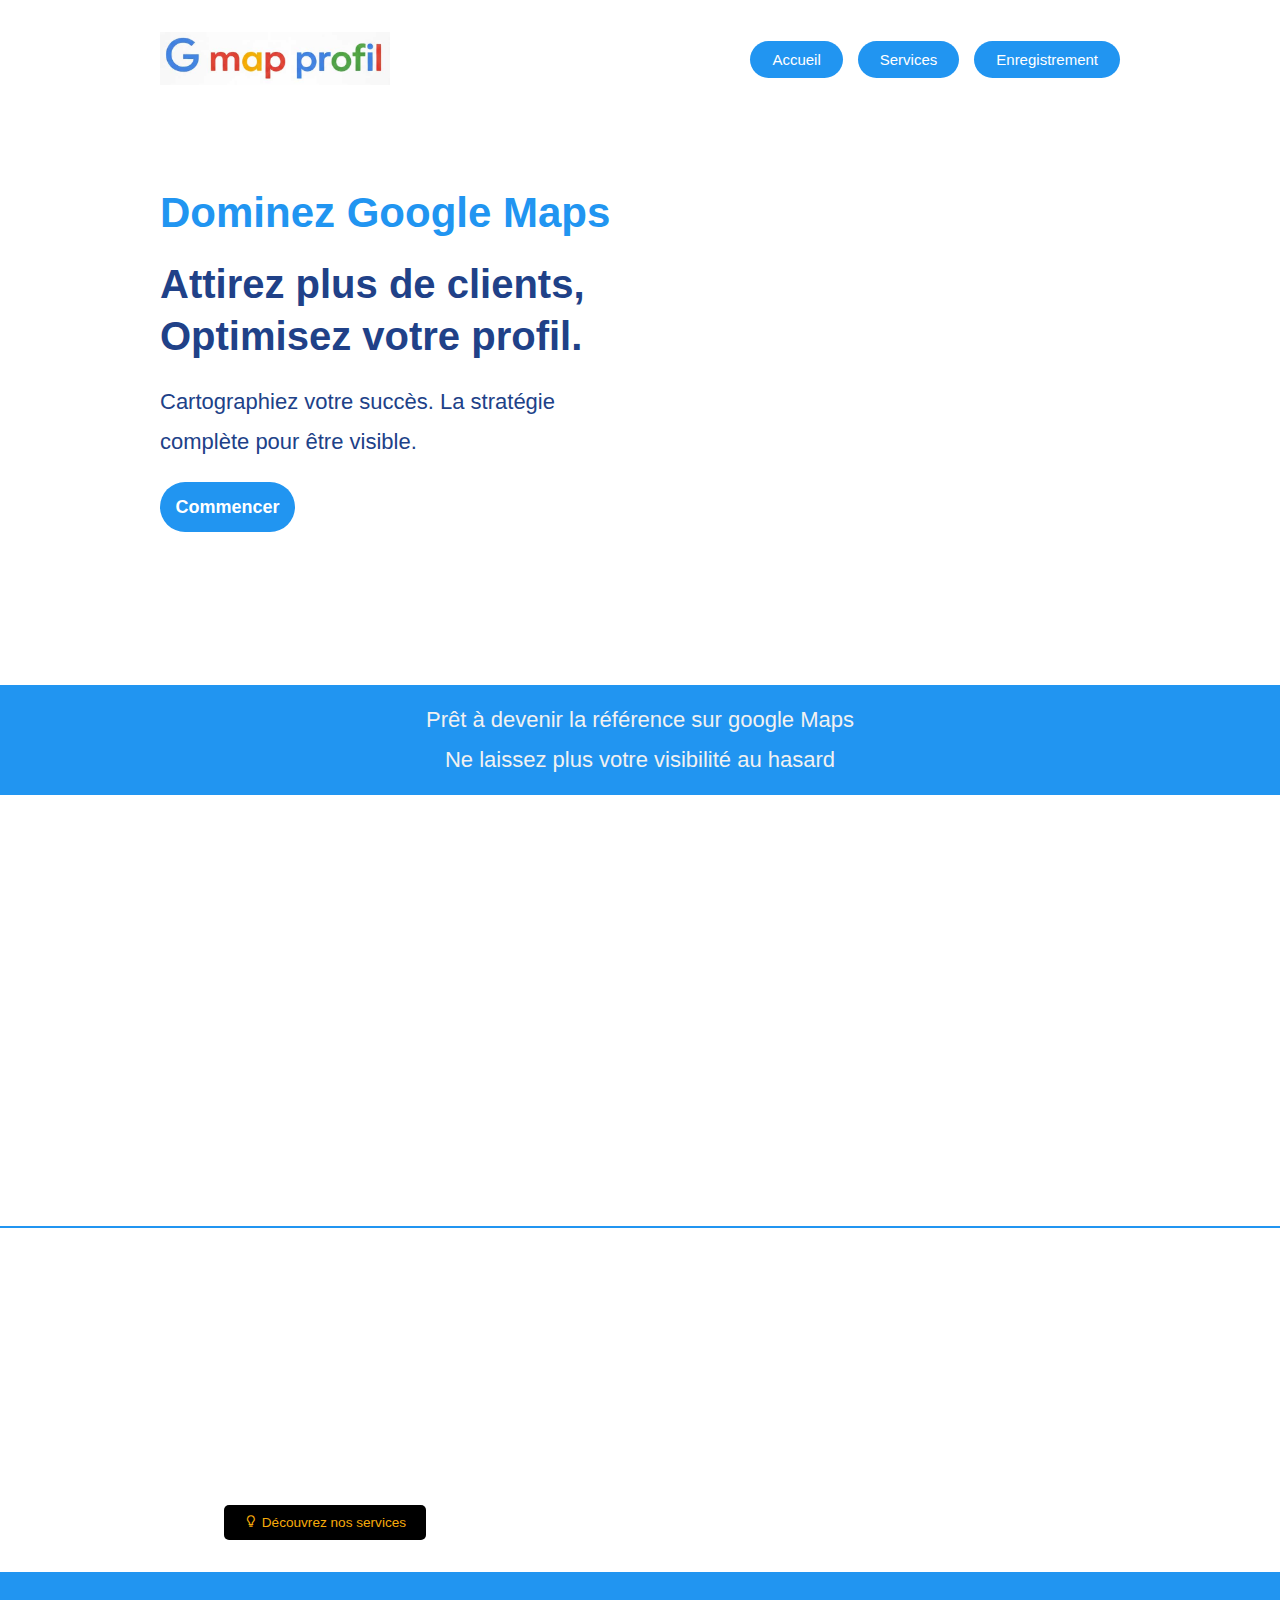
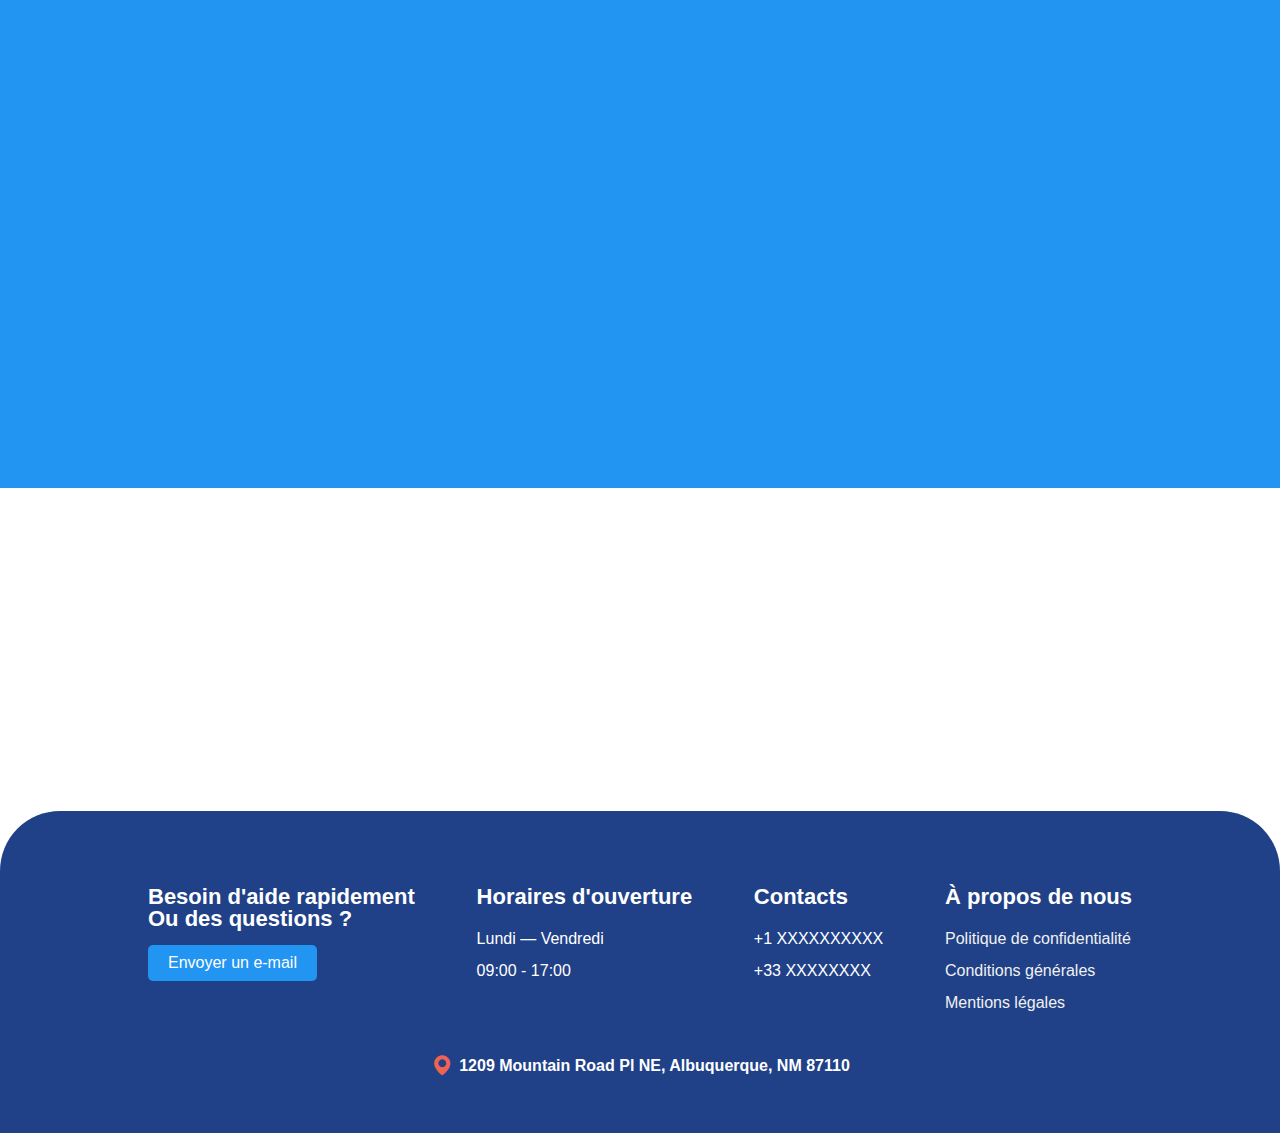
<file: index.html>
<!doctype html>
<html lang="fr">
<head>
    <meta charset="UTF-8">
    <meta name="viewport"
          content="width=device-width, user-scalable=no, initial-scale=1.0, maximum-scale=1.0, minimum-scale=1.0">
    <meta http-equiv="X-UA-Compatible" content="ie=edge">
    <meta name="description" content="Dominez les résultats de recherche locale. Gmap Profil optimise votre fiche établissement Google Maps pour attirer plus de clients et booster votre succès.">
    <meta name="keywords" content="Google Maps, visibilité locale, référencement SEO, fiche établissement, business local">
    <link rel="preconnect" href="https://fonts.googleapis.com">
    <link rel="preconnect" href="https://fonts.gstatic.com" crossorigin>
    <link href="https://fonts.googleapis.com/css2?family=Poppins:ital,wght@0,100;0,200;0,300;0,400;0,500;0,600;0,700;0,800;0,900;1,100;1,200;1,300;1,400;1,500;1,600;1,700;1,800;1,900&display=swap"
          rel="stylesheet">
    <link href='https://unpkg.com/boxicons@2.1.4/css/boxicons.min.css' rel='stylesheet'>

    <link rel="stylesheet" href="./css/reset.css">
    <link rel="stylesheet" href="./css/main.css">
    <title>Gmap Profil | Expert en Visibilité Google Maps et Référencement Local</title>
</head>
<body>
<section class="nav">
    <nav id="navbar">
        <div class="logo">
            <a href="./index.html"><img src="./img/logogmap.jpg" alt="Logo site" width="716" height="165"></a>
            <i class='bx bx-menu' id="menu-icon"></i>
        </div>
        <div class="menu">
            <ul>
                <li><a href="#">Accueil</a></li>
                <li><a href="./services.html">Services</a></li>
                <li><a href="./register.html">Enregistrement</a></li>
            </ul>
        </div>
    </nav>
</section>

<section class="banner">
    <div class="container">
        <div class="presentation">
            <span class="animate-item">Dominez Google Maps</span>
            <p class="presentation-1 animate-item">Attirez plus de clients, Optimisez votre profil.</p>
            <p class="presentation-2 animate-item">Cartographiez votre succès. La stratégie complète pour être
                visible.</p>
            <a href="./register.html" class="animate-item">Commencer</a>
        </div>
        <div class="presentation-img animate-item">
            <img src="./img/Gif%20page%20accueil.GIF" alt="Expertise Google Maps" height="500">
        </div>
    </div>
</section>

<section class="redirect">
    <div class="info animate-item1">
        <p>Prêt à devenir la référence sur google Maps<br> Ne laissez plus votre visibilité au hasard</p>
    </div>
    <div class="map-service">
        <img src="./img/google-map-icon-300x300.png" alt="Logo google maps" class="animate-item1">
        <p class="animate-item1">Soyez trouvé, choisi et contacté. <br>
            Nous transformons votre fiche en un aimant à clients.
        </p>
        <p class="animate-item1">Guidez vos clients et différenciez-vous. Intégrez une carte professionnelle sur votre
            site.</p>
        <div class="redirect-btn">
            <div class="animate-item1">
                <i class='bx bx-download'></i>
                <a href="./prices.html">Enrôlement</a>
            </div>
            <div class="animate-item1">
                <i class='bx bx-briefcase-alt-2'></i>
                <a href="./services.html">Nos services</a>
            </div>
        </div>
    </div>
</section>

<section class="show-services">
    <div class="container">
        <div class="function">
            <h2 class="animate-item1">Comment ça marche ?</h2>
            <p class="animate-item1">Votre visibilité locale en 3 étapes claires</p>
            <ul>
                <li class="animate-item1">✓ Audit stratégique</li>
                <li class="animate-item1">✓ Mise en place expert</li>
                <li class="animate-item1">✓ Croissance mesurée</li>
            </ul>
            <div class="btn-func">
                <a href="./services.html"><i class='bx bx-bulb'></i> Découvrez nos services</a>
            </div>
        </div>
        <div class="img-func">
            <img src="./img/Gif%20fin%20page%20accueil.GIF" alt="carte professionnelle" class="animate-item1">
        </div>
    </div>
</section>

<section class="offer">
    <div class="container">
        <div class="offer-list">
            <h2 class="animate-item1">NOS OFFRES</h2>
            <p class="animate-item1">Avec Gmap Profil, c'est votre visibilité locale en 3 étapes claires</p>
            <img src="./img/mapus.jpg" alt="carte" class="animate-item1">
        </div>
        <div class="offer-card-list">
            <div class="offer-card animate-item1">
                <h3>Précision</h3>
                <p>Les titres sont courts, les phrases directes et les listes à puces faciles à parcourir du regard. Un
                    utilisateur comprend l'offre en 10 secondes.</p>
            </div>
            <div class="offer-card animate-item1">
                <h3 style="color: #4ca144">Impact</h3>
                <p>Chaque mot a un poids. On supprime le "remplissage" pour ne garder que l'essentiel et le
                    persuasif.</p>
            </div>
            <div class="offer-card animate-item1">
                <h3 style="color: #1e88e5">Clarté du message</h3>
                <p>La fusion problème / solution rend le propos plus direct. Le visiteur comprend immédiatement que vous
                    avez la solution à sa douleur.</p>
            </div>
        </div>
    </div>
</section>

<section class="accreditation">
    <div class="container">
        <div class="certifications">
            <h2 class="animate-item1">Certifications</h2>
            <ul class="animate-item1">
                <li><img src="./img/html%20cert.png" alt="html logo"></li>
                <li><img src="./img/meta%20cert.jpg" alt="meta"></li>
                <li><img src="./img/meta%20cert%202.png" alt="meta 2"></li>
                <li><img src="./img/css3%20cert.png" alt="css"></li>
                <li><img src="./img/cisco%20cert.png" alt="cisco"></li>
                <li><img src="./img/google%20comptia.png" alt="google comptia"></li>
                <li><img src="./img/sll%20cert.jpg" alt="SSL"></li>
            </ul>
        </div>
    </div>
</section>

<footer>
    <div class="footer-container">
        <div class="content">
            <h4>Besoin d'aide rapidement <br> Ou des questions ?</h4>
            <a href="mailto:services@gmapprofils.com">Envoyer un e-mail</a>
        </div>
        <div class="content">
            <h4>Horaires d'ouverture</h4>
            <p>Lundi — Vendredi <br> 09:00 - 17:00</p>
        </div>
        <div class="content">
            <h4>Contacts</h4>
            <p>+1 XXXXXXXXXX <br> +33 XXXXXXXX</p>
        </div>
        <div class="content">
            <h4>À propos de nous</h4>
            <p>
                <a href="./policy.html#policy">Politique de confidentialité</a>
                <a href="./policy.html#condition">Conditions générales</a>
                <a href="./policy.html#mention">Mentions légales</a>
            </p>
        </div>
    </div>
    <div class="address">
        <div>
            <i class='bx bxs-map'></i>
            <p>1209 Mountain Road Pl NE, Albuquerque, NM 87110</p>
        </div>
    </div>
</footer>

<script src="js/app.js"></script>
</body>
</html>
</file>
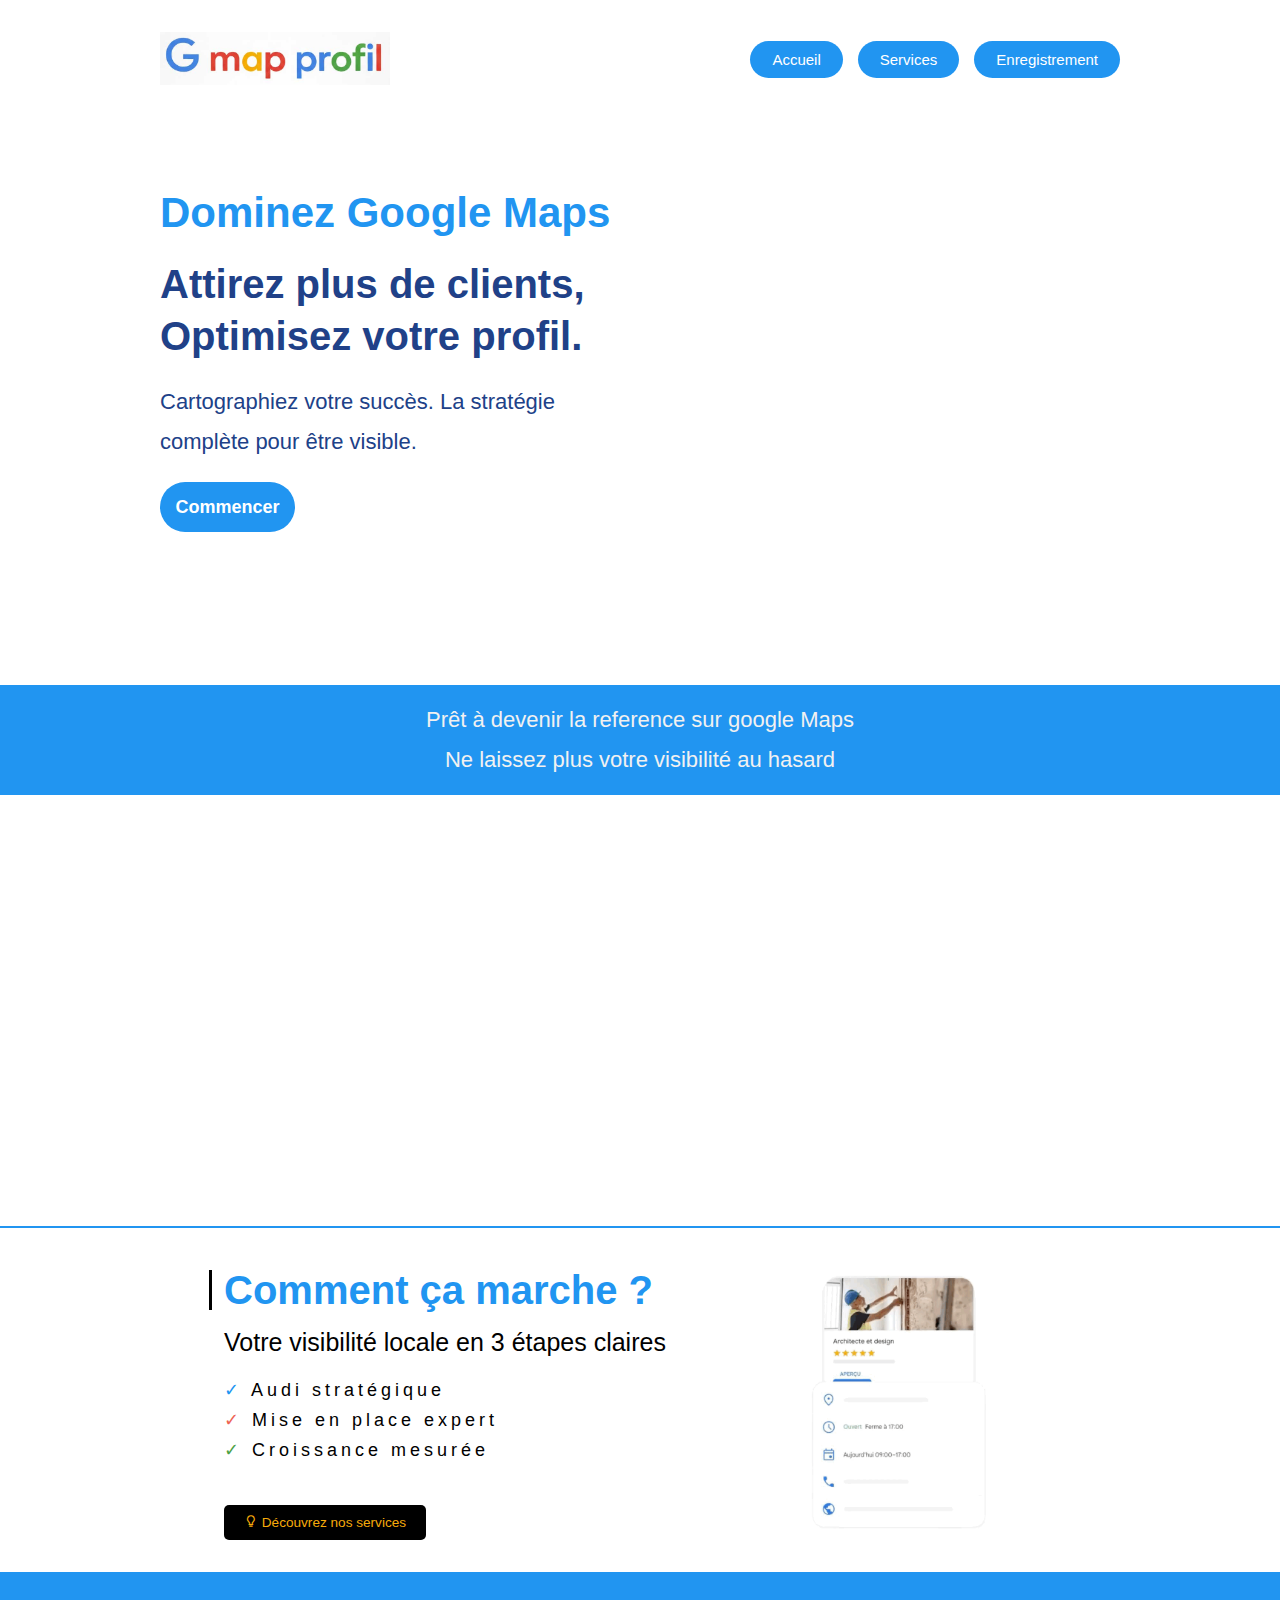
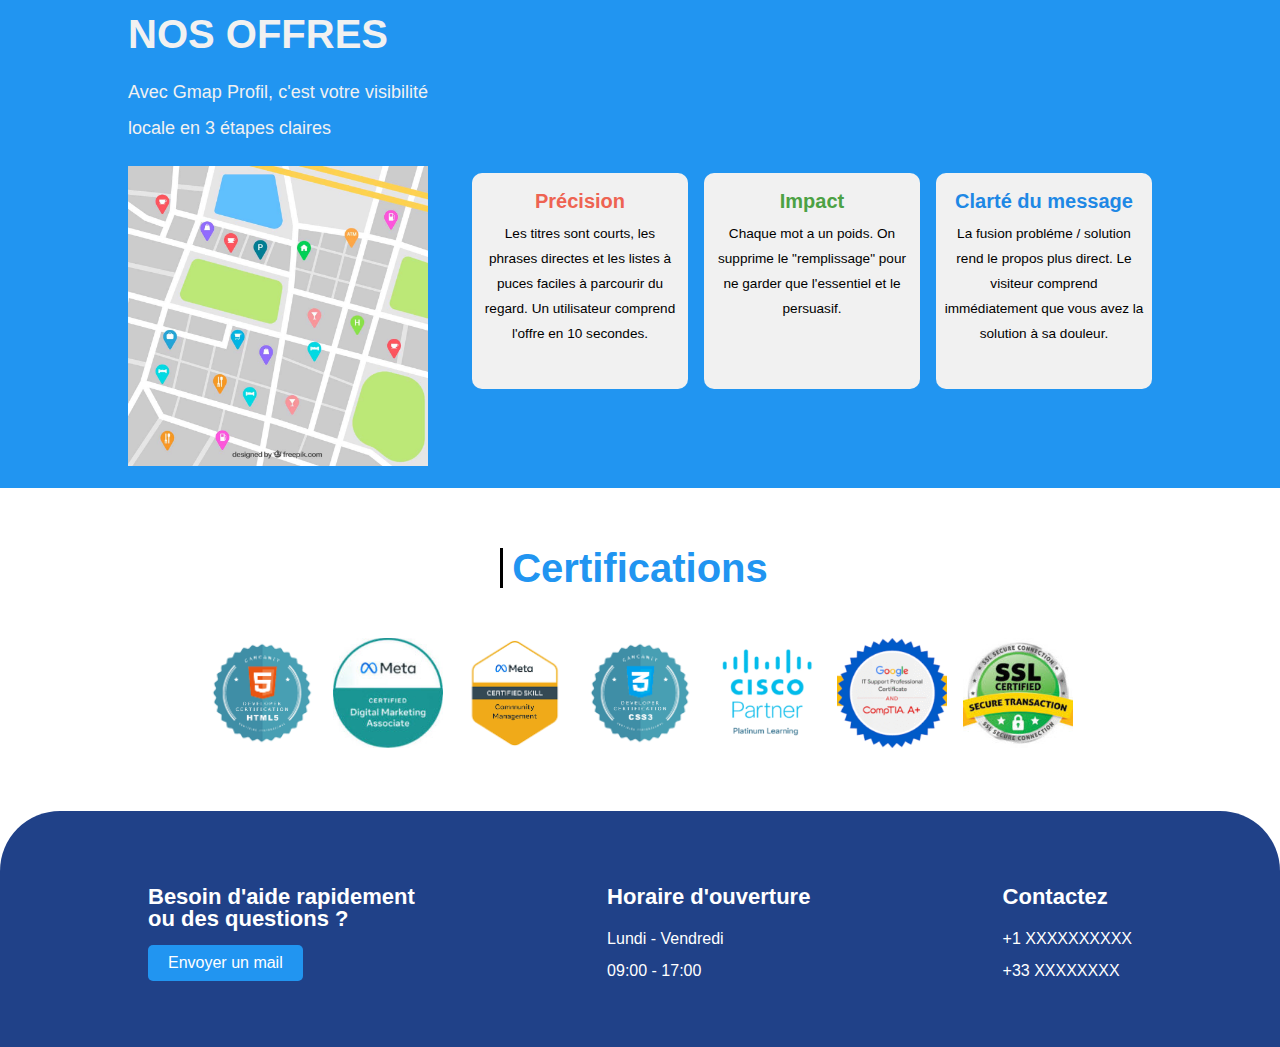
<file: Accueil.html>
<!doctype html>
<html lang="fr">
<head>
    <meta charset="UTF-8">
    <meta name="viewport"
          content="width=device-width, user-scalable=no, initial-scale=1.0, maximum-scale=1.0, minimum-scale=1.0">
    <meta http-equiv="X-UA-Compatible" content="ie=edge">
    <link rel="preconnect" href="https://fonts.googleapis.com">
    <link rel="preconnect" href="https://fonts.gstatic.com" crossorigin>
    <link href="https://fonts.googleapis.com/css2?family=Poppins:ital,wght@0,100;0,200;0,300;0,400;0,500;0,600;0,700;0,800;0,900;1,100;1,200;1,300;1,400;1,500;1,600;1,700;1,800;1,900&display=swap" rel="stylesheet">
    <link href='https://unpkg.com/boxicons@2.1.4/css/boxicons.min.css' rel='stylesheet'>

    <link rel="stylesheet" href="./css/reset.css">
    <link rel="stylesheet" href="./css/main.css">
    <title>Gmap Profil - Accueil</title>
</head>
<body>
    <section class="nav">
        <nav>
            <div class="logo">
                <a href="#"><img src="./img/logogmap.jpg" alt="Logo site" width="716" height="165"></a>
            </div>
            <div class="menu">
                <ul>
                    <li><a href="#">Accueil</a></li>
                    <li><a href="./services.html">Services</a></li>
                    <li><a href="./register.html">Enregistrement</a></li>
                </ul>
            </div>
        </nav>
    </section>
    <section class="banner">
        <div class="container">
            <div class="presentation">
                <span class="animate-item">Dominez Google Maps</span>
                <p class="presentation-1 animate-item">Attirez plus de clients, Optimisez votre profil.</p>
                <p class="presentation-2 animate-item">Cartographiez votre succès. La stratégie complète pour être visible.</p>
                <a href="#" class="animate-item">Commencer</a>
            </div>
            <div class="presentation-img animate-item">
                <img src="./img/Gif%20page%20accueil.GIF" alt="image de bannier" height="500">
            </div>
        </div>
    </section>


    <section class="redirect">
        <div class="info animate-item1">
            <p>Prêt à devenir la reference sur google Maps<br> Ne laissez plus votre visibilité au hasard</p>
        </div>
        <div class="map-service">
            <img src="./img/google-map-icon-300x300.png" alt="Logo google maps" class="animate-item1">
            <p class="animate-item1">Soyez trouvé, choisi et contacté. <br>
                Nous transformons votre fiche en un aimant à clients.
            </p>
            <p class="animate-item1">Guidez vos clients et différenciez-vous. Intégrez une carte professionnelle sur votre site.</p>
            <div class="redirect-btn">
                <div class="animate-item1">
                    <i class='bx bx-download'></i>
                    <a href="./register.html">Enregistrement...</a>
                </div>
                <div class="animate-item1">
                    <i class='bx bx-briefcase-alt-2' ></i>
                    <a href="./services.html">Nos services</a>
                </div>
            </div>
        </div>
    </section>

    <section class="show-services">
        <div class="container">
            <div class="function">
                <h2>Comment ça marche ?</h2>
                <p>Votre visibilité locale en 3 étapes claires</p>
                <ul>
                    <li>✓ Audi stratégique</li>
                    <li>✓ Mise en place expert</li>
                    <li>✓ Croissance mesurée</li>
                </ul>
                <div class="btn-func">
                    <a href="./services.html"><i class='bx bx-bulb'></i> Découvrez nos services</a>
                </div>
            </div>
            <div class="img-func">
                <img src="./img/Gif%20fin%20page%20accueil.GIF" alt="carte professionnelle">
            </div>
        </div>
    </section>
    <section class="offer">
        <div class="container">
            <div class="offer-list">
                <h2>NOS OFFRES</h2>
                <p>Avec Gmap Profil, c'est votre visibilité locale en 3 étapes claires</p>
                <img src="./img/mapus.jpg" alt="">
            </div>
            <div class="offer-card-list">
                <div class="offer-card">
                    <h3>Précision</h3>
                    <p>Les titres sont courts, les phrases directes et les listes à puces faciles à parcourir du regard. Un utilisateur comprend l'offre en 10 secondes.</p>
                </div>
                <div class="offer-card">
                    <h3 style="color: #4ca144">Impact</h3>
                    <p>Chaque mot a un poids. On supprime le "remplissage" pour ne garder que l'essentiel et le persuasif.</p>
                </div>
                <div class="offer-card">
                    <h3 style="color: #1e88e5">Clarté du message</h3>
                    <p>La fusion probléme / solution rend le propos plus direct. Le visiteur comprend immédiatement que vous avez la solution à sa douleur.</p>
                </div>
            </div>
        </div>
    </section>
    <section class="accreditation">
        <div class="container">
            <div class="certifications">
                <h2>Certifications</h2>
                <ul>
                    <li><img src="./img/html%20cert.png" alt="html logo"></li>
                    <li><img src="./img/meta%20cert.jpg" alt="meta"></li>
                    <li><img src="./img/meta%20cert%202.png" alt="meta 2"></li>
                    <li><img src="./img/css3%20cert.png" alt="css"></li>
                    <li><img src="./img/cisco%20cert.png" alt="cisco"></li>
                    <li><img src="./img/google%20comptia.png" alt="google comptia"></li>
                    <li><img src="./img/sll%20cert.jpg" alt="SLL"></li>
                </ul>
            </div>
        </div>
    </section>
    <footer>
        <div class="footer-container">
            <div class="content">
                <h4>Besoin d'aide rapidement <br> ou des questions ?</h4>
                <a href="mailto:max@gamil.com">Envoyer un mail</a>
            </div>
            <div class="content">
                <h4>Horaire d'ouverture</h4>
                <p>Lundi - Vendredi <br> 09:00 - 17:00</p>
            </div>
            <div class="content">
                <h4>Contactez</h4>
                <p>+1 XXXXXXXXXX <br> +33 XXXXXXXX</p>
            </div>
        </div>
    </footer>

    <script src="js/app.js"></script>
</body>
</html>
</file>
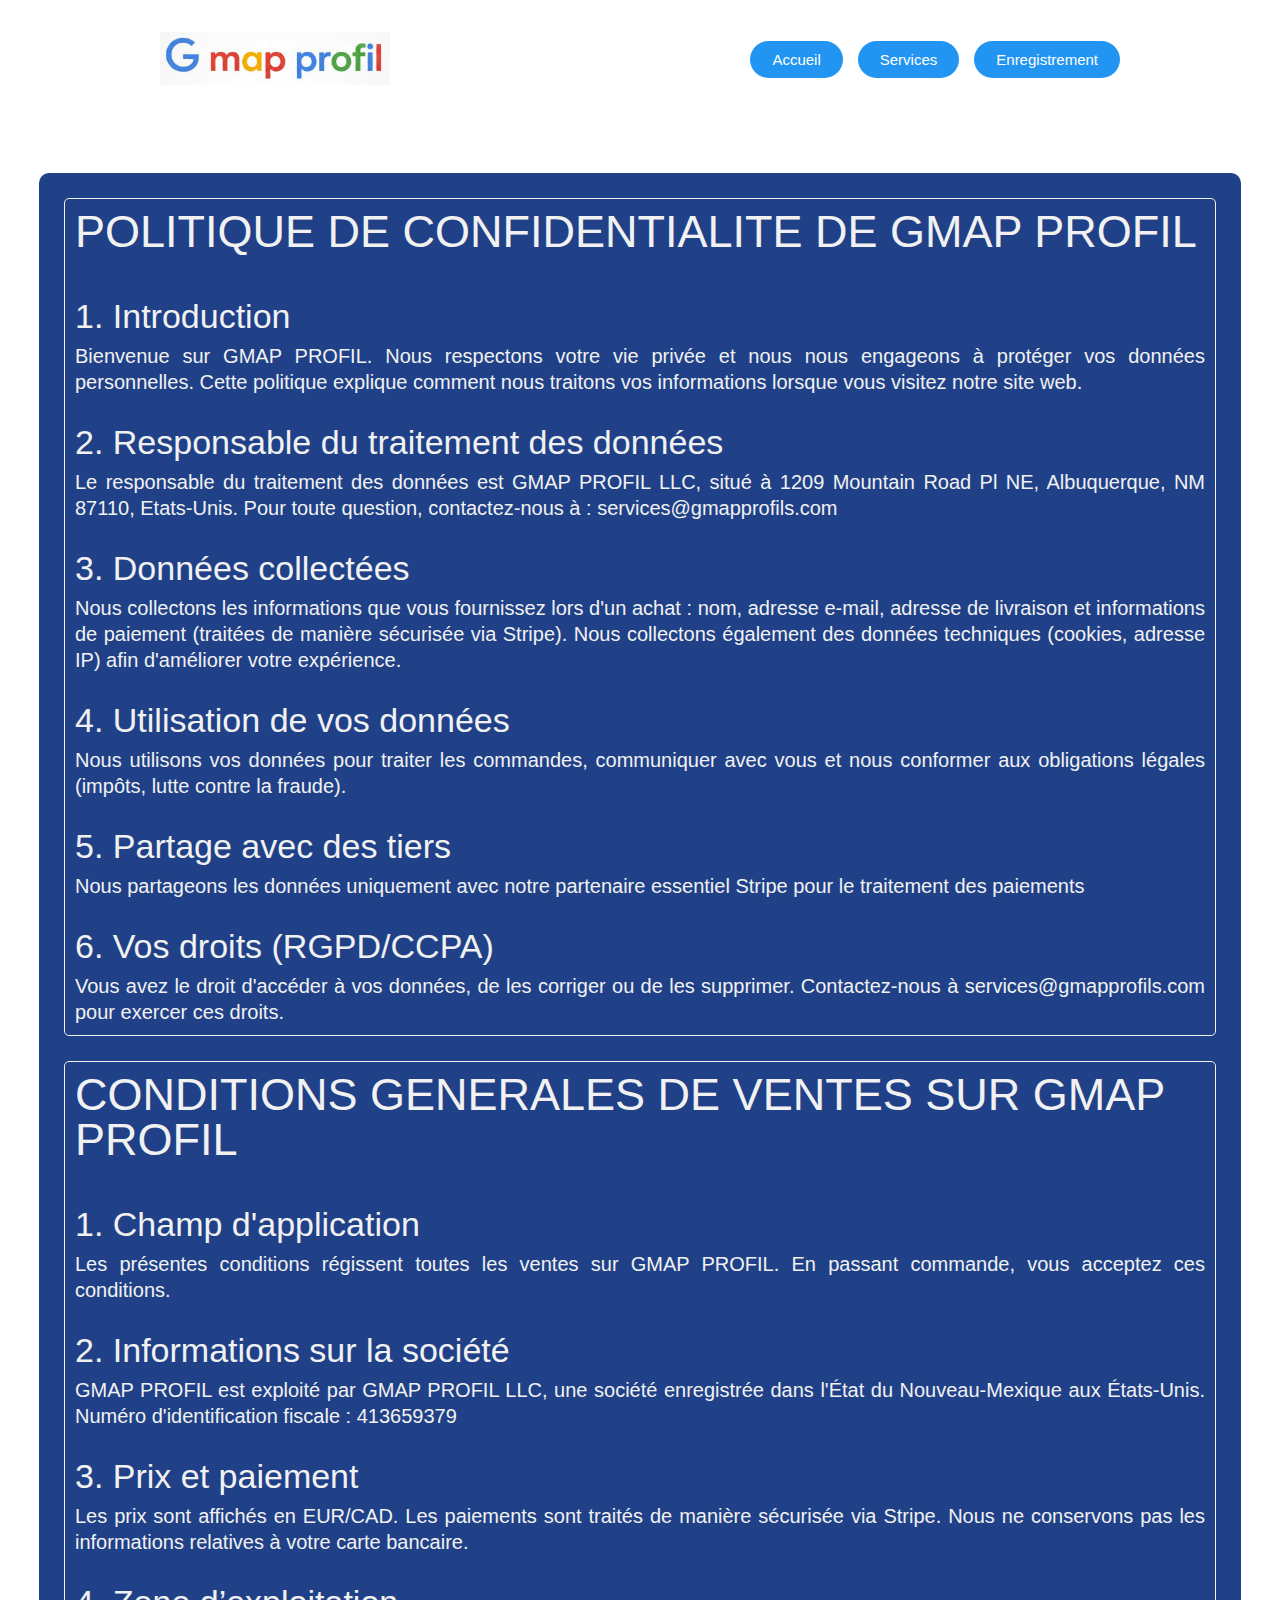
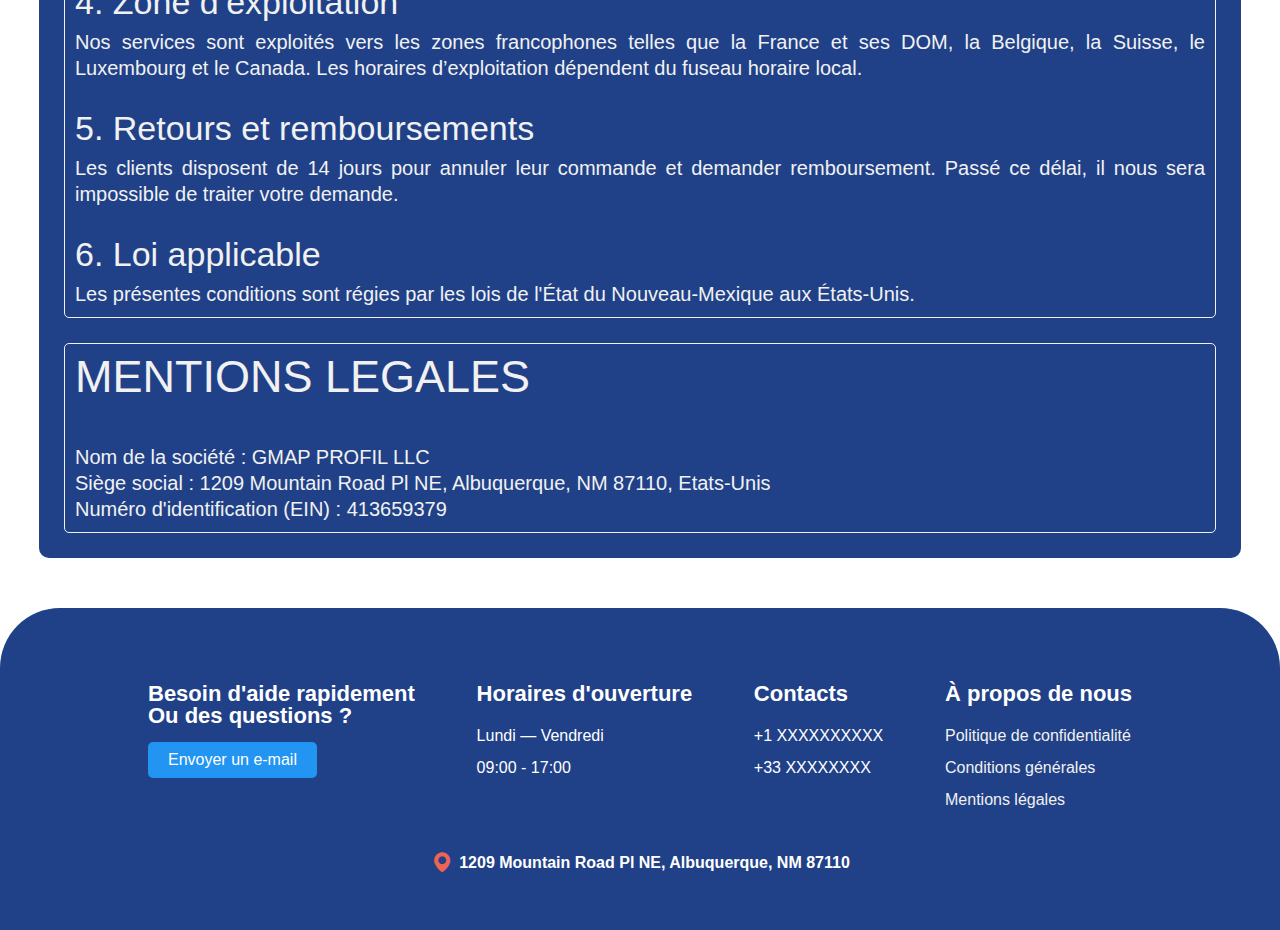
<file: policy.html>
<!doctype html>
<html lang="fr">
<head>
    <meta charset="UTF-8">
    <meta name="viewport"
          content="width=device-width, user-scalable=no, initial-scale=1.0, maximum-scale=1.0, minimum-scale=1.0">
    <meta http-equiv="X-UA-Compatible" content="ie=edge">
    <meta name="description"
          content="Dominez les résultats de recherche locale. Gmap Profil optimise votre fiche établissement Google Maps pour attirer plus de clients et booster votre succès.">
    <meta name="keywords"
          content="Google Maps, visibilité locale, référencement SEO, fiche établissement, business local">
    <link rel="preconnect" href="https://fonts.googleapis.com">
    <link rel="preconnect" href="https://fonts.gstatic.com" crossorigin>
    <link href="https://fonts.googleapis.com/css2?family=Poppins:ital,wght@0,100;0,200;0,300;0,400;0,500;0,600;0,700;0,800;0,900;1,100;1,200;1,300;1,400;1,500;1,600;1,700;1,800;1,900&display=swap"
          rel="stylesheet">
    <link href='https://unpkg.com/boxicons@2.1.4/css/boxicons.min.css' rel='stylesheet'>

    <link rel="stylesheet" href="./css/reset.css">
    <link rel="stylesheet" href="./css/main.css">
    <title>Gmap Profil | Politique Condition Mention legal</title>
</head>
<body>
<section class="nav">
    <nav id="navbar">
        <div class="logo">
            <a href="./index.html"><img src="./img/logogmap.jpg" alt="Logo site" width="716" height="165"></a>
            <i class='bx bx-menu' id="menu-icon"></i>
        </div>
        <div class="menu">
            <ul>
                <li><a href="./index.html">Accueil</a></li>
                <li><a href="./services.html">Services</a></li>
                <li><a href="./register.html">Enregistrement</a></li>
            </ul>
        </div>
    </nav>
</section>

<main>
    <div class="policy" id="policy">
        <h1>POLITIQUE DE CONFIDENTIALITE DE GMAP PROFIL</h1>
        <div class="poli">
            <h2>1. Introduction</h2>
            <p>Bienvenue sur GMAP PROFIL. Nous respectons votre vie privée et nous nous engageons à protéger vos données
                personnelles. Cette politique explique comment nous traitons vos informations lorsque vous visitez notre
                site web.</p>
        </div>
        <div class="poli">
            <h2>2. Responsable du traitement des données</h2>
            <p>Le responsable du traitement des données est GMAP PROFIL LLC, situé à 1209 Mountain Road Pl NE,
                Albuquerque, NM 87110, Etats-Unis. Pour toute question, contactez-nous à : services@gmapprofils.com</p>
        </div>
        <div class="poli">
            <h2>3. Données collectées</h2>
            <p>Nous collectons les informations que vous fournissez lors d'un achat : nom, adresse e-mail, adresse de
                livraison et informations de paiement (traitées de manière sécurisée via Stripe). Nous collectons
                également des données techniques (cookies, adresse IP) afin d'améliorer votre expérience.</p>
        </div>
        <div class="poli">
            <h2>4. Utilisation de vos données</h2>
            <p>Nous utilisons vos données pour traiter les commandes, communiquer avec vous et nous conformer aux
                obligations légales (impôts, lutte contre la fraude).</p>
        </div>
        <div class="poli">
            <h2>5. Partage avec des tiers</h2>
            <p>Nous partageons les données uniquement avec notre partenaire essentiel Stripe pour le traitement des
                paiements</p>
        </div>
        <div class="poli">
            <h2>6. Vos droits (RGPD/CCPA)</h2>
            <p>Vous avez le droit d'accéder à vos données, de les corriger ou de les supprimer. Contactez-nous à
                services@gmapprofils.com pour exercer ces droits.</p>
        </div>
    </div>

    <div class="condition" id="condition">
        <h1>CONDITIONS GENERALES DE VENTES SUR GMAP PROFIL</h1>

        <div class="cond">
            <h2>1. Champ d'application</h2>
            <p>Les présentes conditions régissent toutes les ventes sur GMAP PROFIL. En passant commande, vous acceptez
                ces conditions.</p>
        </div>
        <div class="cond">
            <h2>2. Informations sur la société</h2>
            <p>GMAP PROFIL est exploité par GMAP PROFIL LLC, une société enregistrée dans l'État du Nouveau-Mexique aux
                États-Unis. Numéro d'identification fiscale : 413659379</p>
        </div>
        <div class="cond">
            <h2>3. Prix et paiement</h2>
            <p>Les prix sont affichés en EUR/CAD. Les paiements sont traités de manière sécurisée via Stripe. Nous ne
                conservons pas les informations relatives à votre carte bancaire.</p>
        </div>
        <div class="cond">
            <h2>4. Zone d’exploitation</h2>
            <p>Nos services sont exploités vers les zones francophones telles que la France et ses DOM, la Belgique, la
                Suisse, le Luxembourg et le Canada. Les horaires d’exploitation dépendent du fuseau horaire local.</p>
        </div>
        <div class="cond">
            <h2>5. Retours et remboursements</h2>
            <p>Les clients disposent de 14 jours pour annuler leur commande et demander remboursement. Passé ce délai,
                il nous sera impossible de traiter votre demande.</p>
        </div>
        <div class="cond">
            <h2>6. Loi applicable</h2>
            <p>Les présentes conditions sont régies par les lois de l'État du Nouveau-Mexique aux États-Unis.</p>
        </div>
    </div>
    <div class="mention" id="mention">
        <h1>MENTIONS LEGALES</h1>
        <p>
            Nom de la société : GMAP PROFIL LLC <br>
            Siège social : 1209 Mountain Road Pl NE, Albuquerque, NM 87110, Etats-Unis <br>
            Numéro d'identification (EIN) : 413659379 <br>
        </p>
    </div>
</main>

<footer>
    <div class="footer-container">
        <div class="content">
            <h4>Besoin d'aide rapidement <br> Ou des questions ?</h4>
            <a href="mailto:services@gmapprofils.com">Envoyer un e-mail</a>
        </div>
        <div class="content">
            <h4>Horaires d'ouverture</h4>
            <p>Lundi — Vendredi <br> 09:00 - 17:00</p>
        </div>
        <div class="content">
            <h4>Contacts</h4>
            <p>+1 XXXXXXXXXX <br> +33 XXXXXXXX</p>
        </div>
        <div class="content">
            <h4>À propos de nous</h4>
            <p>
                <a href="./policy.html#policy">Politique de confidentialité</a>
                <a href="./policy.html#condition">Conditions générales</a>
                <a href="./policy.html#mention">Mentions légales</a>
            </p>
        </div>
    </div>
    <div class="address">
        <div>
            <i class='bx bxs-map'></i>
            <p>1209 Mountain Road Pl NE, Albuquerque, NM 87110</p>
        </div>
    </div>
</footer>

<script src="js/app.js"></script>
</body>
</html>
</file>
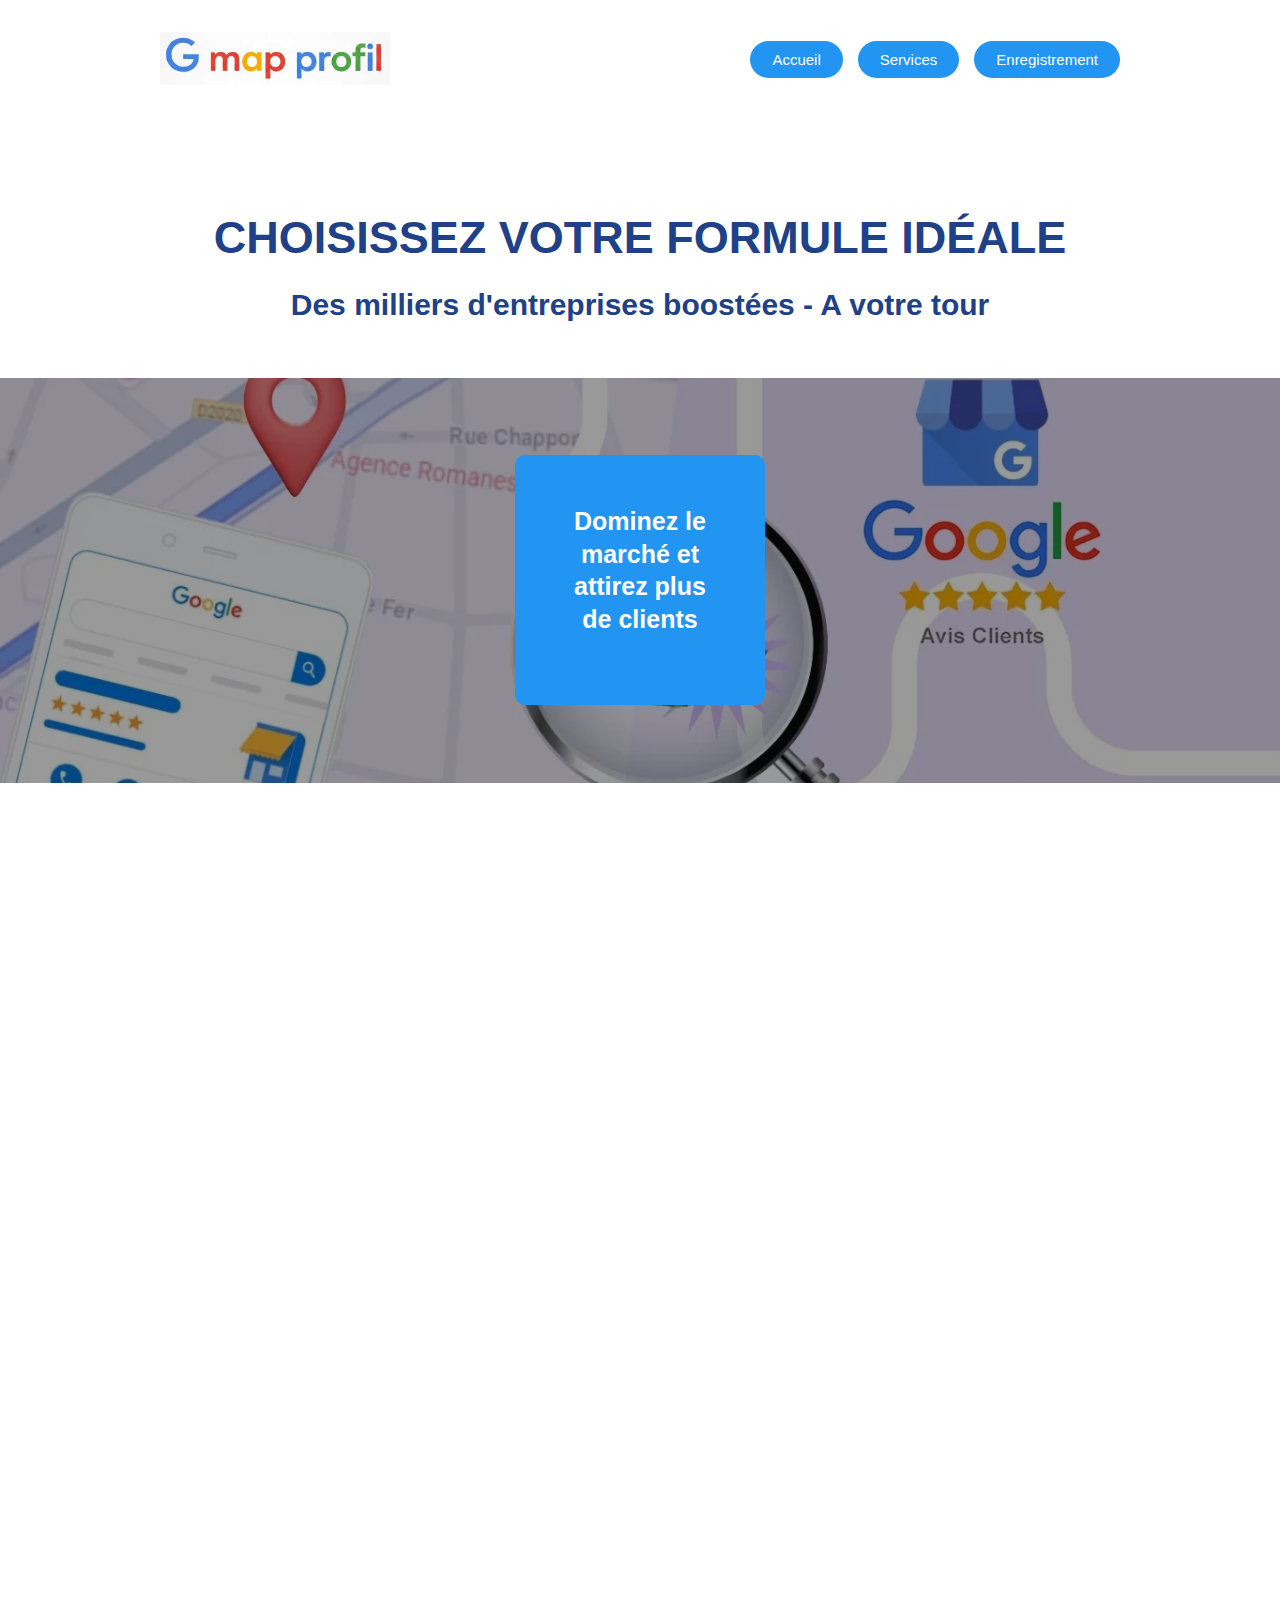
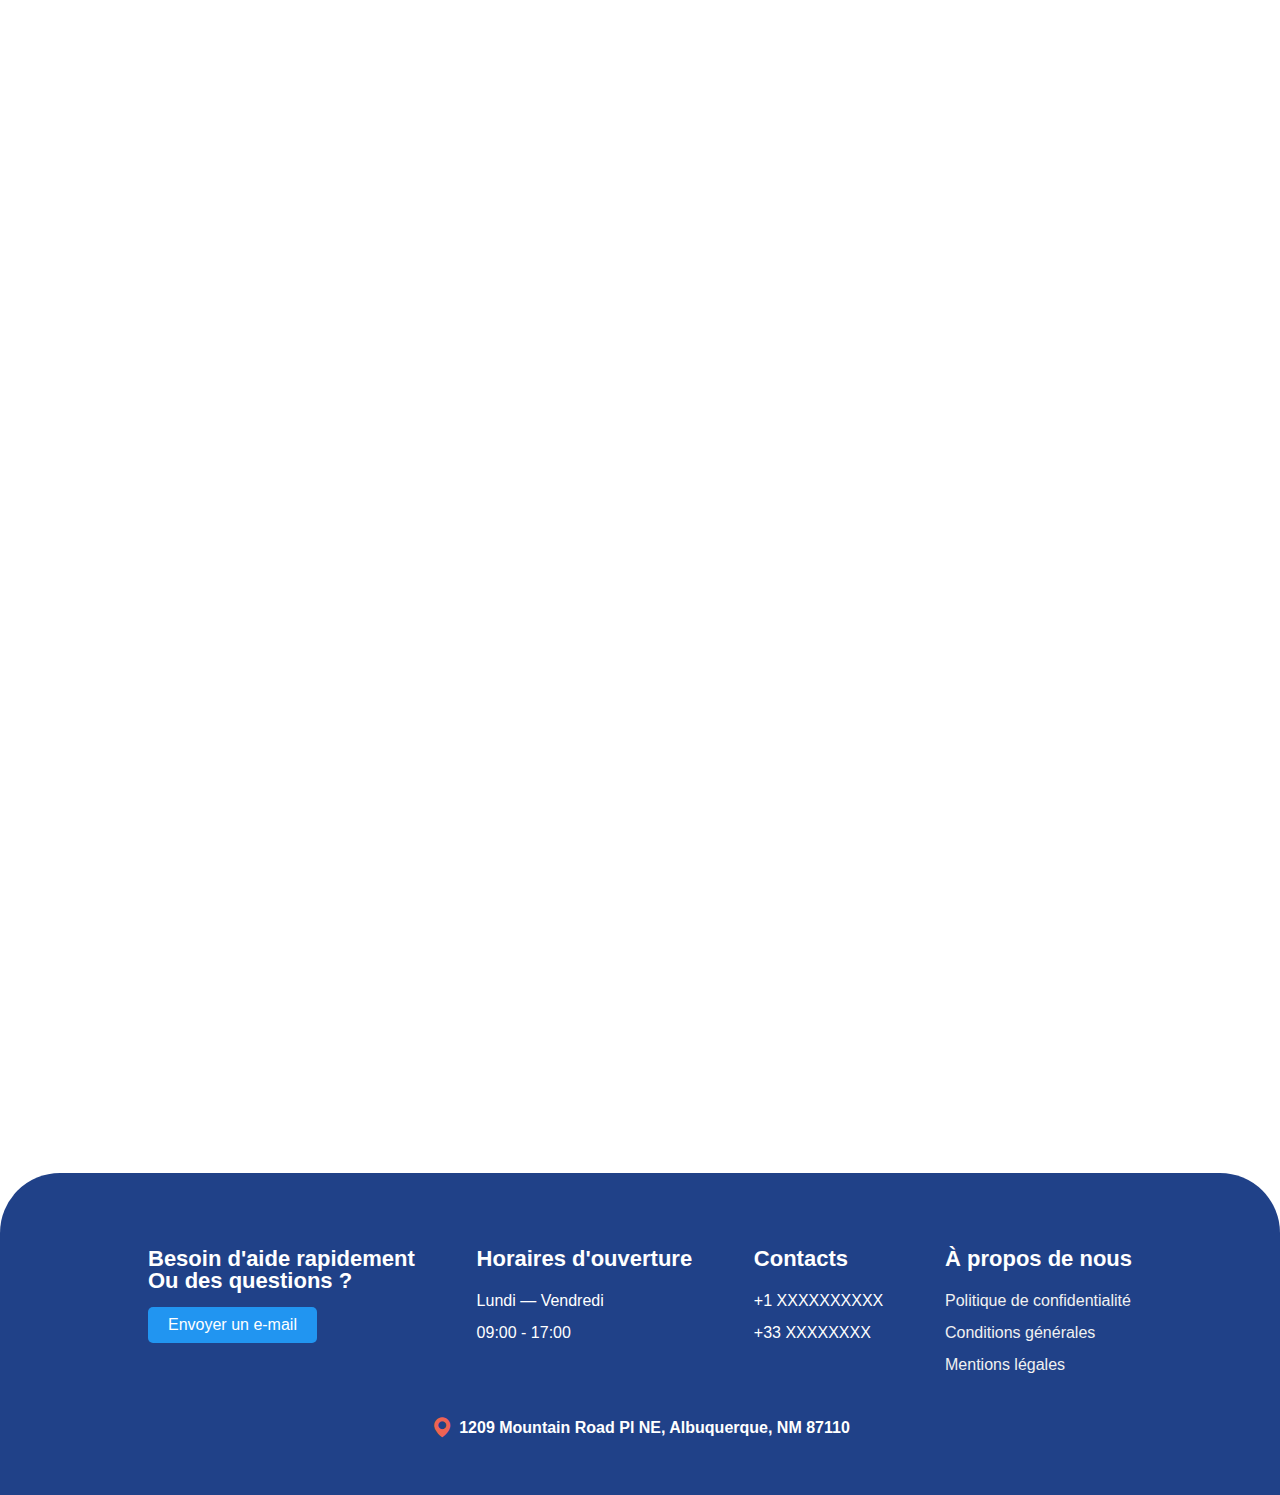
<file: prices.html>
<!doctype html>
<html lang="fr">
<head>
    <meta charset="UTF-8">
    <meta name="viewport"
          content="width=device-width, user-scalable=no, initial-scale=1.0, maximum-scale=1.0, minimum-scale=1.0">
    <meta http-equiv="X-UA-Compatible" content="ie=edge">
    <meta name="description" content="Découvrez nos tarifs pour optimiser votre visibilité locale. Suppression, accès, référencement et création de site web pour booster votre fiche d'établissement Gmap.">
    <link rel="preconnect" href="https://fonts.googleapis.com">
    <link rel="preconnect" href="https://fonts.gstatic.com" crossorigin>
    <link href="https://fonts.googleapis.com/css2?family=Poppins:ital,wght@0,100;0,200;0,300;0,400;0,500;0,600;0,700;0,800;0,900;1,100;1,200;1,300;1,400;1,500;1,600;1,700;1,800;1,900&display=swap"
          rel="stylesheet">
    <link href='https://unpkg.com/boxicons@2.1.4/css/boxicons.min.css' rel='stylesheet'>

    <link rel="stylesheet" href="./css/reset.css">
    <link rel="stylesheet" href="./css/main.css">
    <title>Gmap Profil | Tarifs & Formules d'Optimisation Fiche Établissement</title>
</head>
<body>
<section class="nav">
    <nav id="navbar">
        <div class="logo">
            <a href="./index.html"><img src="./img/logogmap.jpg" alt="Logo site" width="716" height="165"></a>
            <i class='bx bx-menu' id="menu-icon"></i>
        </div>
        <div class="menu">
            <ul>
                <li><a href="./index.html">Accueil</a></li>
                <li><a href="./services.html">Services</a></li>
                <li><a href="./register.html">Enregistrement</a></li>
            </ul>
        </div>
    </nav>
</section>
<header class="header-prices">
    <h1 class="animate-item">
        <span>CHOISISSEZ VOTRE FORMULE IDÉALE </span> <br>
        <span>Des milliers d'entreprises boostées - A votre tour</span>
    </h1>
    <div class="card-container animate-item">
        <div class="card-explain">
            Dominez le marché et attirez plus de clients
        </div>
    </div>
</header>
<section class="price-list">
    <h2 class="animate-item1">L'optimisation de profil est votre magnétiseur de clients</h2>
    <div class="currency-container animate-item1">
        <button id="toggleCurrency" class="btn-currency">
            <i class='bx bx-refresh'></i> Voir les tarifs en<span>CAD ($)</span>
        </button>
    </div>
    <div class="card-container cont-1">
        <div class="card-explain animate-item1">
            <h3>suppression</h3>
            <div class="content">
                <div class="price" style="text-align: center">
                    <span class="amount" data-base-price="59.99">59,99</span>
                    <span class="currency-symbol" style="right: 28px">€</span>
                </div>
                <div>
                    <span>Analyse de votre fiche d'établissement</span>
                    <hr>
                    <span>Enregistrement des informations de votre fiche d'établissement</span>
                    <hr>
                    <span>Suppression de votre fiche d'établissement en toute sécurité</span>
                </div>
                <a href="https://buy.stripe.com/cNifZadEC2LBajVbc6bII05" style="background-color: red" target="_blank"> <i class='bx bx-cart'></i> Souscrire</a>
            </div>
        </div>
        <div class="card-explain animate-item1">
            <h3>accès</h3>
            <div class="content">
                <div class="price">
                    <span class="amount" data-base-price="129.99">129,99</span>
                    <span class="currency-symbol">€</span>
                    <span class="period">/ Annuel</span>
                </div>
                <div>
                    <span>Vous obtenez un accès temporaire à votre profil fiche d'établissement pendant un an</span>
                    <hr>
                    <span>Vous êtes reconnus comme propriétaire de votre fiche d'établissement pendant un an</span>
                    <hr>
                    <span>Votre fiche d'établissement est sécurisée pendant un an</span>
                    <hr>
                    <span>Vous avez l'assistance de notre service technique pour vous aider à gérer votre fiche d'établissement pendant un an</span>
                </div>
                <a href="https://buy.stripe.com/3cIfZa0RQae3cs30xsbII04" style="background-color: #296cef" target="_blank"> <i class='bx bx-cart'></i> Souscrire</a>
            </div>
        </div>
        <div class="card-explain animate-item1">
            <h3>accès +</h3>
            <div class="content">
                <div class="price access-plus">
                    <span class="amount" data-base-price="239.99">239,99</span>
                    <span class="currency-symbol">€</span>
                    <span class="period">/ Infinie</span>
                </div>
                <div>
                    <span>Vous obtenez un accès illimité et a vie à votre fiche d'établissement</span>
                    <hr>
                    <span>Vous êtes reconnus à vie comme propriétaire de votre fiche d'établissement</span>
                    <hr>
                    <span>Votre fiche d'établissement est securisée à vie</span>
                    <hr>
                    <span>Vous avez l'assistance du service technique pour vous aider à gérer votre fiche d'établissement pour toute sa durée de vie</span>
                </div>
                <a href="https://buy.stripe.com/6oUbIUgQOfyn9fRdkebII03" style="background-color: #f8ec34; color: black" target="_blank"> <i class='bx bx-cart'></i> Souscrire</a>
            </div>
        </div>
    </div>

    <div class="card-container cont-2">
        <div class="card-explain animate-item1">
            <h3>optimisation</h3>
            <div class="content">
                <div class="price" style="width: 147px">
                    <span class="amount" data-base-price="297.99">297,99</span>
                    <span class="currency-symbol">€</span>
                    <span class="period">/ Infinie</span>
                </div>
                <div>
                    <span>Vous avez un accès à vie à votre fiche d’établissement</span>
                    <hr>
                    <span>Vous êtes reconnus à vie comme propriétaire de votre fiche d’établissement</span>
                    <hr>
                    <span>Votre fiche d’établissement est sécurisée à vie.</span>
                    <hr>
                    <span>Vous avez l’assistance de notre service technique pour vous aider à gérer votre fiche d’établissement pour toute sa durée de vie.</span>
                    <hr>
                    <span>Activation des alertes de messagerie de votre fiche d’établissement sur votre adresse e-mail</span>
                    <hr>
                    <span>Mise à jour professionnelle de votre fiche d’établissement</span>
                    <hr>
                    <span>Réponse automatique aux avis sur votre fiche d’établissement</span>
                </div>
                <a href="https://buy.stripe.com/5kQ00c2ZYbi7dw74NIbII02" style="background-color: #4eac4e" target="_blank"> <i class='bx bx-cart'></i> Souscrire</a>
            </div>
        </div>
        <div class="card-explain animate-item1">
            <h3>référencement</h3>
            <div class="content">
                <div class="price">
                    <span class="amount" data-base-price="389.99">389,99</span>
                    <span class="currency-symbol">€</span>
                    <span class="period">/ Infinie</span>
                </div>
                <div>
                    <span>Vous avez un accès à vie à votre fiche d’établissement</span>
                    <hr>
                    <span>Vous êtes reconnus à vie comme propriétaire de votre fiche d’établissement </span>
                    <hr>
                    <span>Votre fiche d’établissement est sécurisée à vie</span>
                    <hr>
                    <span>Vous avez l’assistance de notre service technique pour vous aider à gérer votre fiche d’établissement pour toute sa durée de vie.</span>
                    <hr>
                    <span>Activation des alertes de messagerie de votre fiche d’établissement sur votre adresse e-mail</span>
                    <hr>
                    <span>Mise à jour professionnelle de votre fiche d’établissement</span>
                    <hr>
                    <span>Réponse automatique aux avis sur votre fiche d’établissement</span>
                    <hr>
                    <span>Vous obtenez plus de visibilité et vous êtes facilement contacté par les clients</span>
                    <hr>
                    <span>Vous êtes classés parmi les meilleurs de votre localité</span>
                    <hr>
                    <span>Ajoutez vos profils sur les réseaux sociaux (Facebook, Instagram, Twitter, YouTube, LinkedIn et Pinterest)</span>
                    <hr>
                    <span>Mises à jour des photos et des services sur demande</span>
                </div>
                <a href="https://buy.stripe.com/3cIeV6fMK2LBajV1BwbII01" style="background-color: #9f20b5" target="_blank"> <i class='bx bx-cart'></i> Souscrire</a>
            </div>
        </div>
        <div class="card-explain animate-item1">
            <h3>site web</h3>
            <div class="content">
                <div class="price">
                    <span class="amount" data-base-price="569.99">569,99</span>
                    <span class="currency-symbol">€</span>
                    <span class="period">/ Annuel</span>
                </div>
                <div>
                    <span>Création d’un site web vitrine professionnel</span>
                    <hr>
                    <span>Obtenez un nom de domaine réservé pendant un an</span>
                    <hr>
                    <span>Obtenez une adresse e-mail professionnelle pour une durée d’un an</span>
                </div>
                <a href="https://buy.stripe.com/14AeV60RQ99Z9fReoibII00" style="background-color: #491024" target="_blank"> <i class='bx bx-cart'></i> Souscrire</a>
            </div>
        </div>
    </div>
</section>

<footer>
    <div class="footer-container">
        <div class="content">
            <h4>Besoin d'aide rapidement <br> Ou des questions ?</h4>
            <a href="mailto:services@gmapprofils.com">Envoyer un e-mail</a>
        </div>
        <div class="content">
            <h4>Horaires d'ouverture</h4>
            <p>Lundi — Vendredi <br> 09:00 - 17:00</p>
        </div>
        <div class="content">
            <h4>Contacts</h4>
            <p>+1 XXXXXXXXXX <br> +33 XXXXXXXX</p>
        </div>
        <div class="content">
            <h4>À propos de nous</h4>
            <p>
                <a href="./policy.html#policy">Politique de confidentialité</a>
                <a href="./policy.html#condition">Conditions générales</a>
                <a href="./policy.html#mention">Mentions légales</a>
            </p>
        </div>
    </div>
    <div class="address">
        <div>
            <i class='bx bxs-map'></i>
            <p>1209 Mountain Road Pl NE, Albuquerque, NM 87110</p>
        </div>
    </div>
</footer>

<script src="./js/app.js"></script>
</body>
</html>
</file>
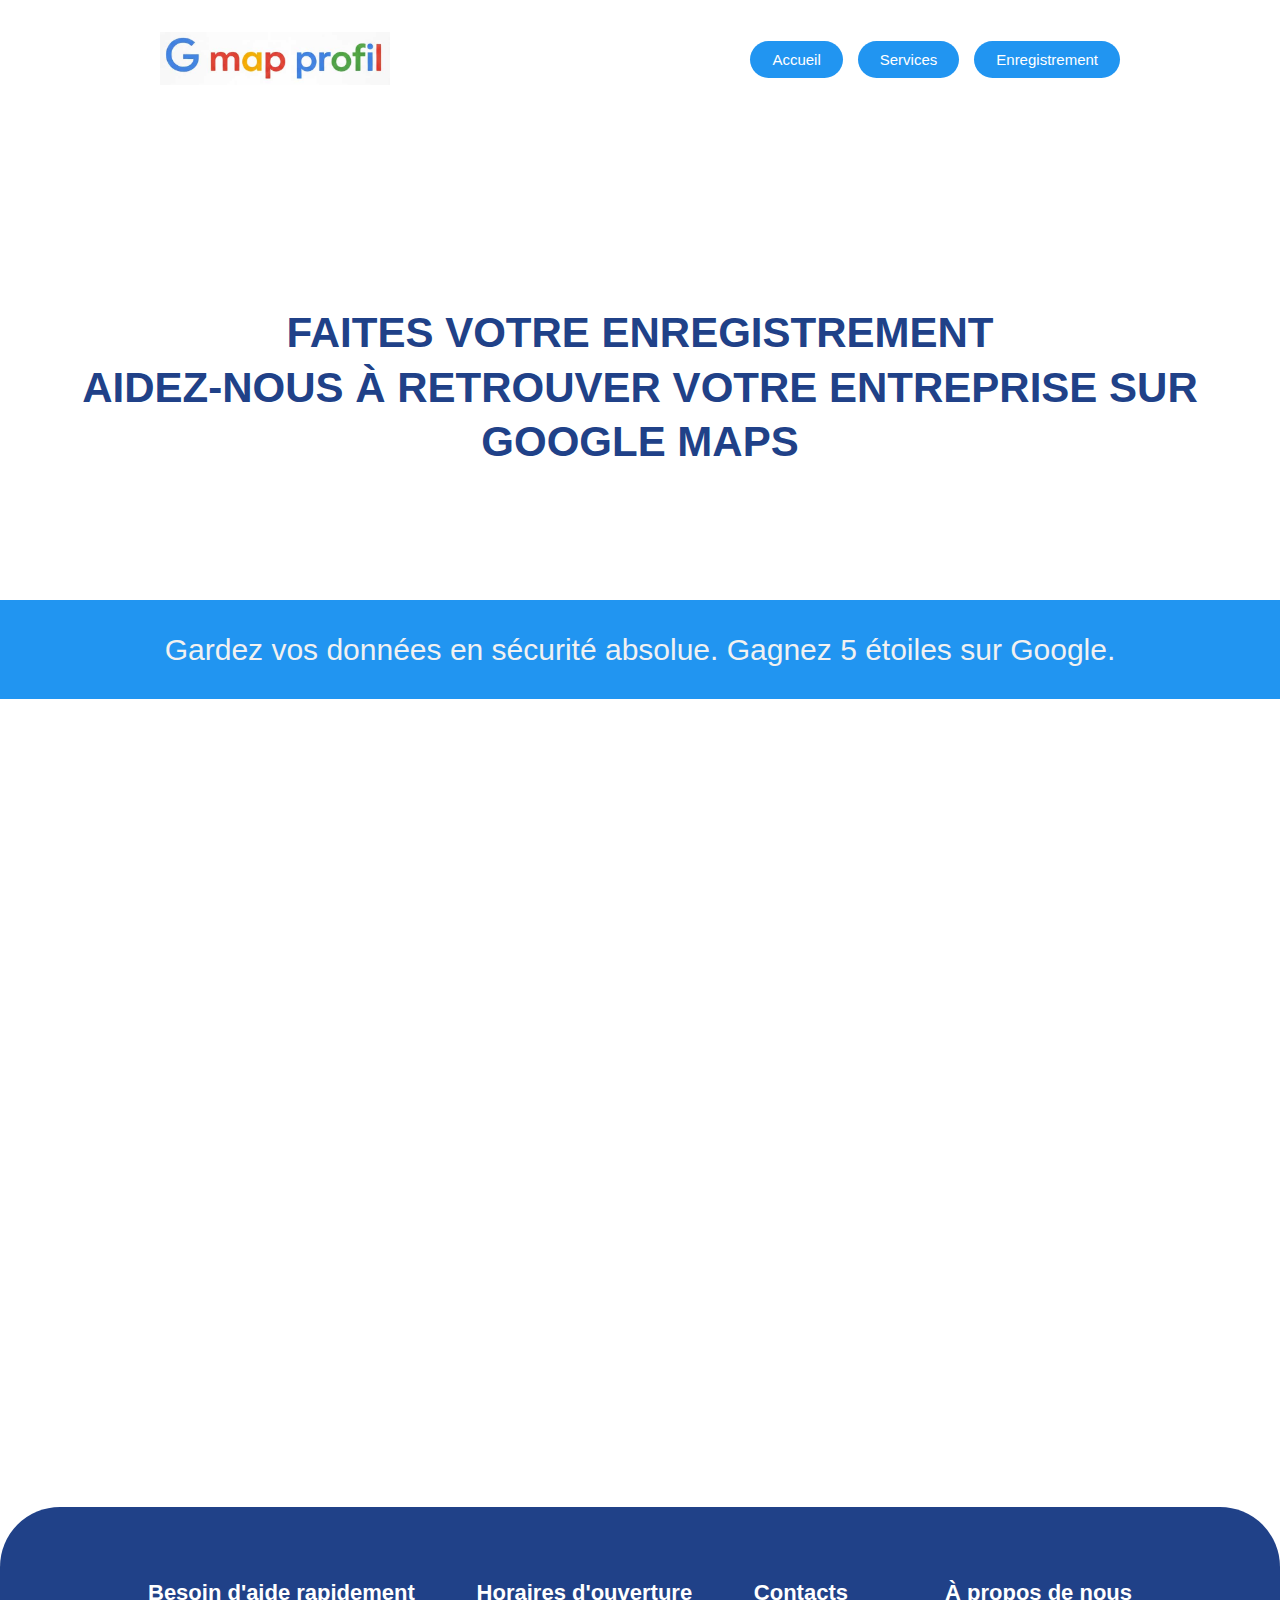
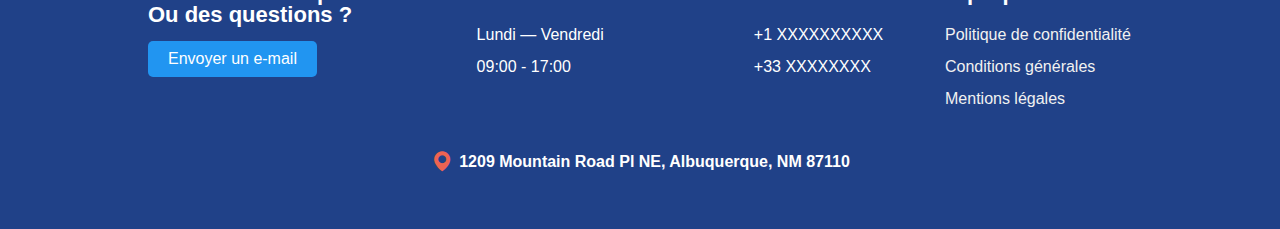
<file: register.html>
<!doctype html>
<html lang="fr">
<head>
    <meta charset="UTF-8">
    <meta name="viewport"
          content="width=device-width, user-scalable=no, initial-scale=1.0, maximum-scale=1.0, minimum-scale=1.0">
    <meta http-equiv="X-UA-Compatible" content="ie=edge">
    <meta name="description" content="Enregistrez votre entreprise sur Gmap Profil pour optimiser votre fiche Google Maps. Améliorez votre classement et sécurisez vos données professionnelles dès maintenant.">
    <link rel="preconnect" href="https://fonts.googleapis.com">
    <link rel="preconnect" href="https://fonts.gstatic.com" crossorigin>
    <link href="https://fonts.googleapis.com/css2?family=Poppins:ital,wght@0,100;0,200;0,300;0,400;0,500;0,600;0,700;0,800;0,900;1,100;1,200;1,300;1,400;1,500;1,600;1,700;1,800;1,900&display=swap"
          rel="stylesheet">
    <link href='https://unpkg.com/boxicons@2.1.4/css/boxicons.min.css' rel='stylesheet'>
    <link rel="stylesheet" href="./css/reset.css">
    <link rel="stylesheet" href="./css/main.css">
    <title>Enregistrement Gmap Profil | Optimisez votre visibilité locale</title>
</head>
<body>
<section class="nav">
    <nav id="navbar">
        <div class="logo">
            <a href="./index.html"><img src="./img/logogmap.jpg" alt="Logo site" width="716" height="165"></a>
            <i class='bx bx-menu' id="menu-icon"></i>
        </div>
        <div class="menu">
            <ul>
                <li><a href="./index.html">Accueil</a></li>
                <li><a href="./services.html">Services</a></li>
                <li><a href="#">Enregistrement</a></li>
            </ul>
        </div>
    </nav>
</section>

<section class="register-form">
    <div class="title-form">
        <h1 class="animate-item">Faites votre enregistrement <br>Aidez-nous à retrouver votre entreprise sur <br>Google Maps </h1>
        <p class="animate-item">Gardez vos données en sécurité absolue. Gagnez 5 étoiles sur Google.</p>
    </div>

    <div class="form-section animate-item1">
        <div class="form-presentation">
            <img src="./img/Gif%20page%20enregistrement.GIF" alt="presentation gif">
        </div>
        <div class="form">
            <h2>Enregistrez votre entreprise</h2>
            <form id="registrationForm" action="prices.html" method="GET">
                <div class="form-group">
                    <label for="name">Nom de l'entreprise</label>
                    <input type="text" id="name" name="name" required>
                </div>
                <div class="form-group">
                    <label for="categories">Catégorie d'activité</label>
                    <input id="categories" name="categories" required>
                </div>
                <div class="form-group">
                    <label for="mot_cle">Mot clé</label>
                    <input type="text" id="mot_cle" name="email" required>
                </div>
                <div class="form-group">
                    <label for="email">E-mail</label>
                    <input type="email" id="email" name="email" required>
                </div>
                <div class="form-group">
                    <label for="phone">Téléphone</label>
                    <input type="text" id="phone" name="phone" required>
                </div>
                <button type="submit" id="submitBtn">
                    <span id="btnText">Enrôlement</span>
                    <i class='bx bx-loader-circle' id="loaderIcon" style="display: none;"></i>
                </button>
            </form>
            <!-- Conteneur pour le message de succès (à placer juste après le formulaire) -->
            <div id="successMessage" style="display: none; color: #28a745; margin-top: 15px; font-weight: bold; text-align: center;font-size: 28px">
                <i class='bx bx-check-circle'></i> Vos informations ont été reçues ! Redirection en cours...
            </div>
        </div>
    </div>
</section>

<footer>
    <div class="footer-container">
        <div class="content">
            <h4>Besoin d'aide rapidement <br> Ou des questions ?</h4>
            <a href="mailto:services@gmapprofils.com">Envoyer un e-mail</a>
        </div>
        <div class="content">
            <h4>Horaires d'ouverture</h4>
            <p>Lundi — Vendredi <br> 09:00 - 17:00</p>
        </div>
        <div class="content">
            <h4>Contacts</h4>
            <p>+1 XXXXXXXXXX <br> +33 XXXXXXXX</p>
        </div>
        <div class="content">
            <h4>À propos de nous</h4>
            <p>
                <a href="./policy.html#policy">Politique de confidentialité</a>
                <a href="./policy.html#condition">Conditions générales</a>
                <a href="./policy.html#mention">Mentions légales</a>
            </p>
        </div>
    </div>
    <div class="address">
        <div>
            <i class='bx bxs-map'></i>
            <p>1209 Mountain Road Pl NE, Albuquerque, NM 87110</p>
        </div>
    </div>
</footer>

<script src="./js/app.js"></script>
</body>
</html>
</file>
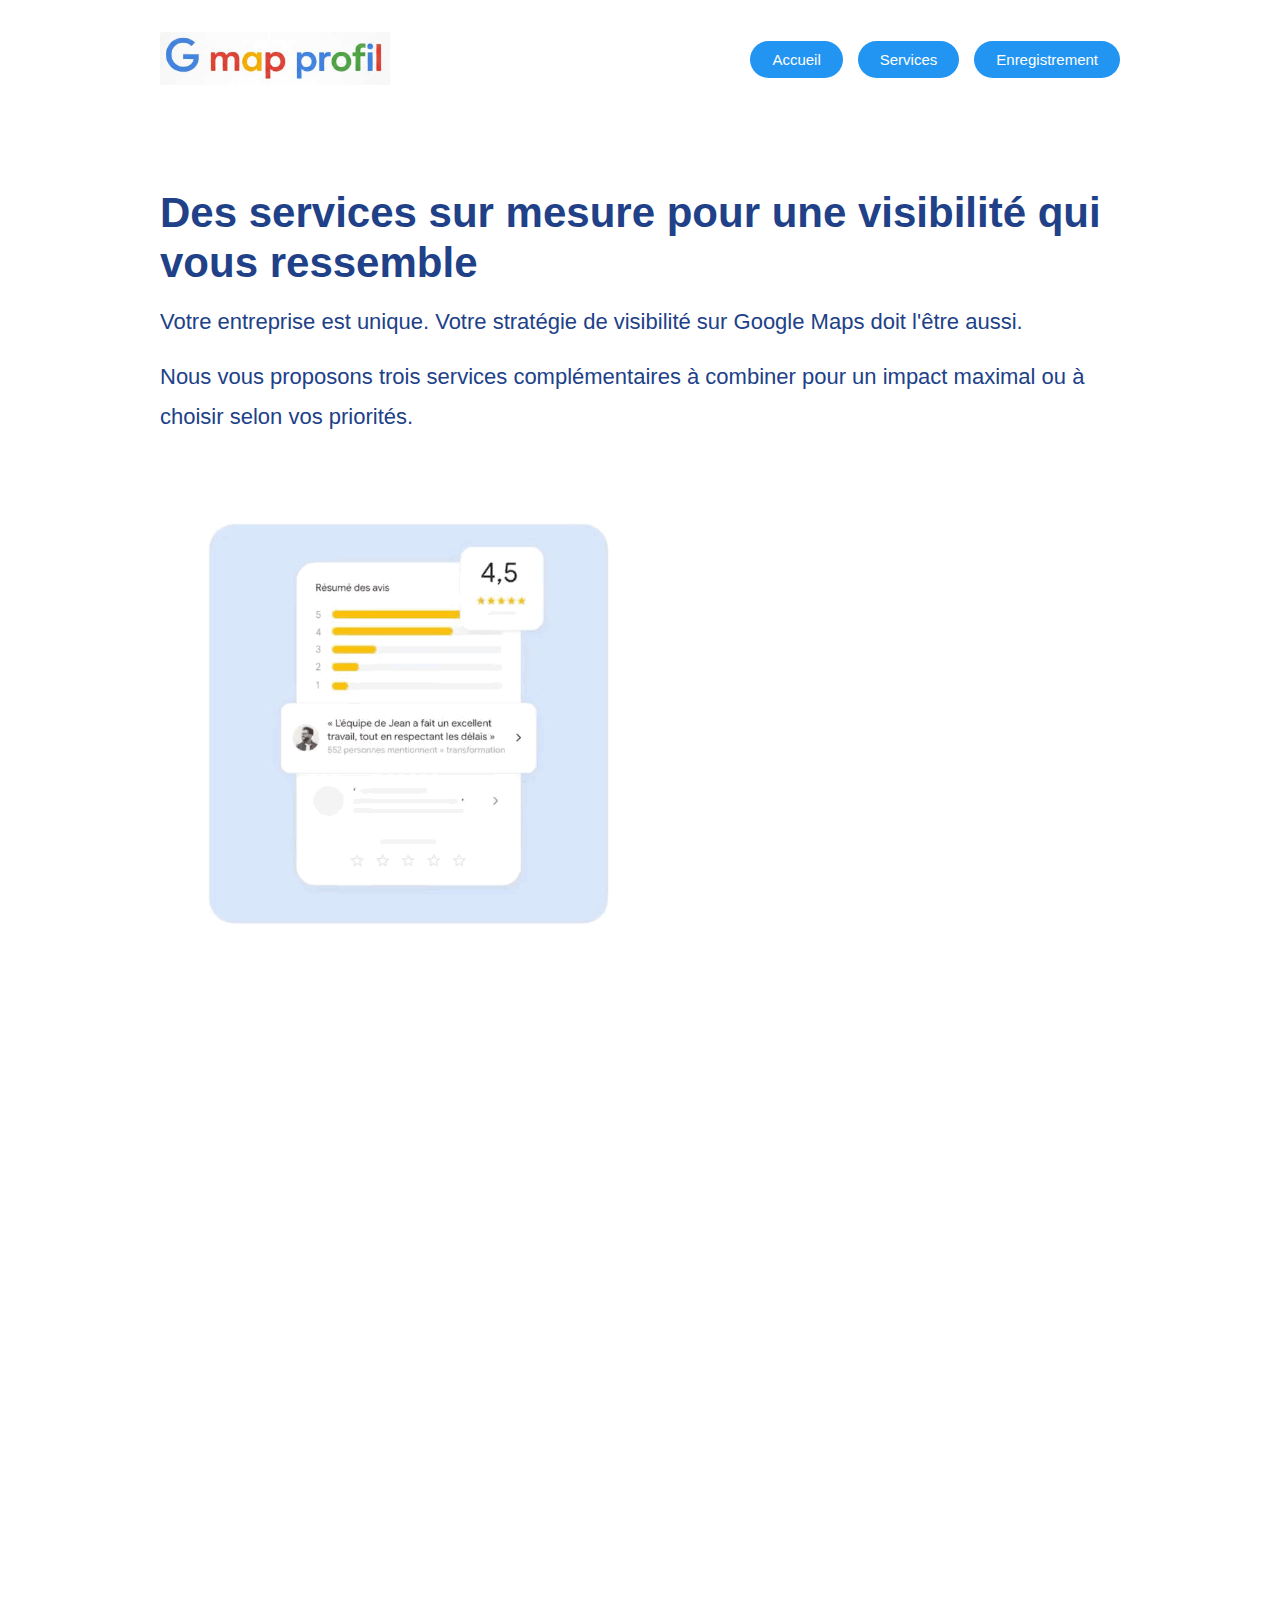
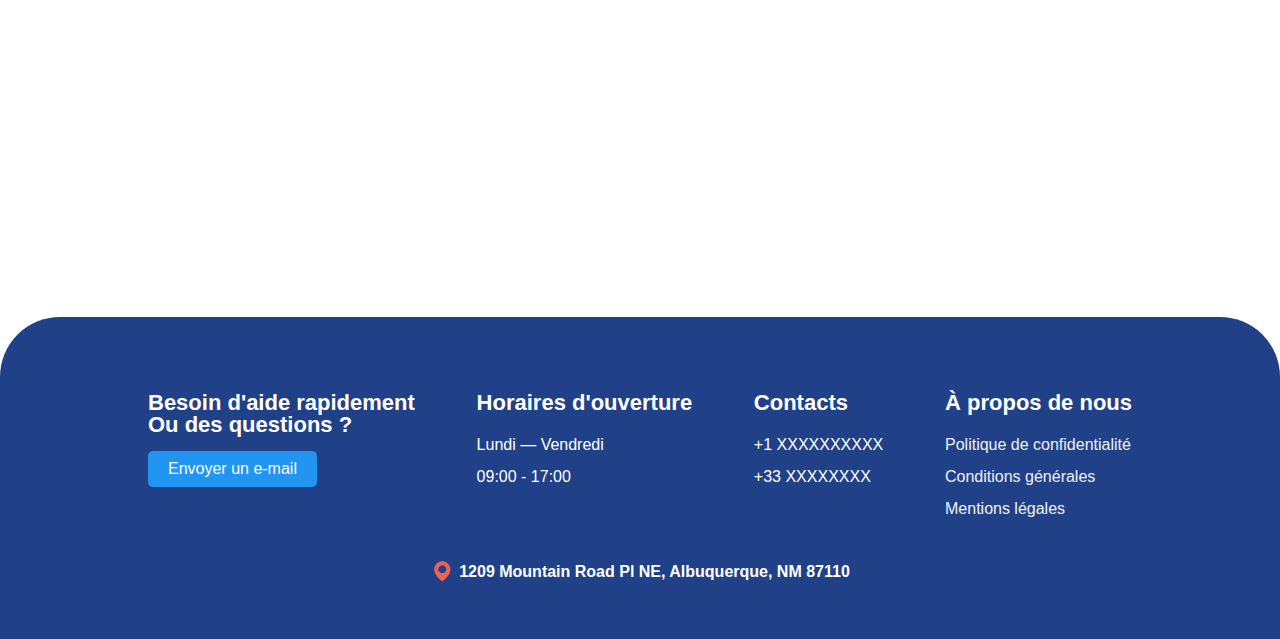
<file: services.html>
<!doctype html>
<html lang="fr">
<head>
    <meta charset="UTF-8">
    <meta name="viewport"
          content="width=device-width, user-scalable=no, initial-scale=1.0, maximum-scale=1.0, minimum-scale=1.0">
    <meta http-equiv="X-UA-Compatible" content="ie=edge">
    <meta name="description"
          content="Découvrez nos services sur mesure : gestion de fiche d'établissement, référencement local Google et création de sites web professionnels pour booster votre activité.">
    <meta name="keywords" content="référencement local, Google Maps, fiche établissement, SEO, création site web">
    <link rel="preconnect" href="https://fonts.googleapis.com">
    <link rel="preconnect" href="https://fonts.gstatic.com" crossorigin>
    <link href="https://fonts.googleapis.com/css2?family=Poppins:ital,wght@0,100;0,200;0,300;0,400;0,500;0,600;0,700;0,800;0,900;1,100;1,200;1,300;1,400;1,500;1,600;1,700;1,800;1,900&display=swap"
          rel="stylesheet">
    <link href='https://unpkg.com/boxicons@2.1.4/css/boxicons.min.css' rel='stylesheet'>

    <link rel="stylesheet" href="./css/reset.css">
    <link rel="stylesheet" href="./css/main.css">
    <title>Nos Services d'Optimisation Google Maps | Gmap Profil</title>
</head>
<body>
<section class="nav">
    <nav id="navbar">
        <div class="logo">
            <a href="./index.html"><img src="./img/logogmap.jpg" alt="Logo site" width="716" height="165"></a>
            <i class='bx bx-menu' id="menu-icon"></i>
        </div>
        <div class="menu">
            <ul>
                <li><a href="./index.html">Accueil</a></li>
                <li><a href="#">Services</a></li>
                <li><a href="./register.html">Enregistrement</a></li>
            </ul>
        </div>
    </nav>
</section>

<section class="banner">
    <div class="container serv">
        <div class="presentation">
            <span class="animate-item">Des services sur mesure pour une visibilité qui vous ressemble</span>
            <p class="presentation-1 animate-item">Votre entreprise est unique. Votre stratégie de visibilité sur Google
                Maps doit l'être aussi.
            </p>
            <p class="presentation-2 animate-item">Nous vous proposons trois services complémentaires à combiner pour un
                impact maximal ou à choisir selon vos priorités.
            </p>
        </div>
        <div class="presentation-img animate-item">
            <img src="./img/Gif%20page%20services.GIF" alt="image de bannière service" height="500">
        </div>
    </div>
</section>

<section class="two-p animate-item">
    <div>
        <p>Gestion de profil Google...</p>
        <p>Référencement Google</p>
    </div>
</section>

<section class="services-list">
    <h2 class="animate-item1">NOS SERVICES</h2>
    <div class="service-container animate-item1">
        <div class="card-service" style="background-color: #1f97ef">
            <h3>La gestion de profil Google</h3>
            <p>Incitez les utilisatrices et les utilisateurs qui vous trouvent sur le moteur de recherche Google et sur
                Maps à devenir de nouveaux clients en créant une fiche d’établissement pour votre boutique ou pour le
                service que vous proposez. Personnalisez votre fiche avec des photos, des offres, des posts et bien
                d’autres éléments.
            </p>
        </div>
        <div class="card-service" style="background-color: #fdbf0a">
            <h3>Le référencement Google</h3>
            <p>Lorsque vous avez créé votre Profil Google ou Site Web, vous l'avez probablement créé en pensant à vos
                utilisateurs, en faisant en sorte qu'ils puissent facilement trouver et explorer votre contenu. Parmi
                ces utilisateurs figure un moteur de recherche, qui aide les internautes à découvrir votre contenu
            </p>
        </div>
        <div class="card-service" style="background-color: #4ea141">
            <h3>Création des sites Web</h3>
            <p>Le site web vous permet d'accéder à un public plus large que ce que vous pourriez atteindre par le biais
                de vos seules activités de marketing et de publicité.
            </p>
        </div>
    </div>
</section>

<footer>
    <div class="footer-container">
        <div class="content">
            <h4>Besoin d'aide rapidement <br> Ou des questions ?</h4>
            <a href="mailto:services@gmapprofils.com">Envoyer un e-mail</a>
        </div>
        <div class="content">
            <h4>Horaires d'ouverture</h4>
            <p>Lundi — Vendredi <br> 09:00 - 17:00</p>
        </div>
        <div class="content">
            <h4>Contacts</h4>
            <p>+1 XXXXXXXXXX <br> +33 XXXXXXXX</p>
        </div>
        <div class="content">
            <h4>À propos de nous</h4>
            <p>
                <a href="./policy.html#policy">Politique de confidentialité</a>
                <a href="./policy.html#condition">Conditions générales</a>
                <a href="./policy.html#mention">Mentions légales</a>
            </p>
        </div>
    </div>
    <div class="address">
        <div>
            <i class='bx bxs-map'></i>
            <p>1209 Mountain Road Pl NE, Albuquerque, NM 87110</p>
        </div>
    </div>
</footer>

<script src="js/app.js"></script>
</body>
</html>
</file>
<file: css/main.css>
/*========================== Global & Fonts ==============================*/
@font-face {
    font-family: 'TeX Gyre Adventor';
    src: url('../asset/font/texgyreadventor-regular.otf') format('opentype');
    font-weight: normal;
    font-style: normal;
    font-display: swap;
}

.nav {
    position: sticky;
    top: 0;
    z-index: 10000;
    background-color: white;
    transition: all .3s ease;
    border-bottom: 3px solid transparent;
}

.nav.scrolled {
    border-bottom: 3px solid #2195f1;
    box-shadow: 0 4px 10px rgba(0, 0, 0, 0.1);
}

nav {
    display: flex;
    align-items: center;
    justify-content: space-between;
    width: 75%;
    max-width: 1200px;
    padding: 20px 0;
    margin: 12px auto;
}

.logo img {
    width: 230px;
    height: auto;
}

.menu ul {
    display: flex;
    gap: 15px;
    align-items: center;
    justify-content: space-evenly;
}

.menu ul li {
    text-align: center;
    transform: scale(1);
    transition: transform 0.2s;
}

.menu ul li:hover {
    transform: scale(1.1);
}

.menu ul li a {
    text-decoration: none;
    color: white;
    background-color: #2195f1;
    padding: 10px 22px;
    border-radius: 999px;
    font-size: 15px;
    font-weight: 500;
    transition: background-color 0.3s ease;
}

.menu ul li a:hover {
    background-color: #4ca144;
}

/*========================== Banner ==============================*/

.banner .container {
    display: flex;
    flex-wrap: wrap;
    justify-content: space-between;
    width: 75%;
    max-width: 1200px;
    padding: 0 15px;
    margin: 30px auto;
}

.banner .container .presentation {
    flex: 1;
    min-width: 300px;
    height: 100%;
    padding: 35px 0;
    display: flex;
    flex-direction: column;
    gap: 20px;
    line-height: 40px;
}

.container .presentation span {
    font-size: 42px;
    color: #2195f1;
    font-weight: 550;
    line-height: 1.2;
}

.container .presentation .presentation-1 {
    font-size: 40px;
    color: #204188;
    font-weight: 600;
    line-height: 1.3;
}

.container .presentation .presentation-2 {
    font-size: 22px;
    color: #204188;
}

.container .presentation-img img{
    max-width: 100%;
    border-radius: 15px;
}

.container .presentation a {
    text-decoration: none;
    border-radius: 999px;
    background-color: #2195f1;
    color: white;
    padding: 5px 10px;
    width: 115px;
    font-weight: 600;
    text-align: center;
    font-size: 18px;
}

.container .presentation a:hover {
    background-color: #4ca144;
}


/*========================== redirect ==============================*/
.redirect {
    display: flex;
    flex-direction: column;
    align-items: center;
    justify-content: center;
    padding-bottom: 22px;
}

.redirect div {
    width: 100%;
    text-align: center;
    padding: 15px 0;
}

.redirect .info {
    background-color: #2195f1;
    color: #f1f1f1;
    font-size: 22px;
    padding: 15px 0;
    line-height: 40px;
}

.map-service {
    display: flex;
    flex-direction: column;
    align-items: center;
    gap: 16px;
    line-height: 1.4;
    margin-top: 15px;
}

.map-service img {
    width: 150px;
    height: 150px;
}

.map-service p:nth-child(2) {
    font-size: 30px;
    font-weight: bold;
}

.map-service p:nth-child(3) {
    font-size: 20px;
}

.redirect-btn div {
    display: inline;
    padding: 15px 15px;
    border-radius: 8px;
    border: 2px solid #2195f1;
    margin: 20px;
    color: #2195f1;
    font-size: 17px;
    transition: background-color, color .3s ease;
}

.redirect-btn div:hover {
    border-color: #2195f1;
    background-color: #2195f1;
    color: #f1f1f1;
}

.redirect-btn div a {
    text-decoration: none;
    color: #2195f1;
    transition: background-color, color 0.2s ease-in-out;
}

.redirect-btn div:hover a {
    color: #f1f1f1;
}

.redirect-btn div:nth-child(2) {
    border-color: #2195f1;
    background-color: #2195f1;
    color: #f1f1f1;
}

.redirect-btn div:nth-child(2) a {
    color: #f1f1f1;
}

/*========================== show service ==============================*/
.show-services {
    border-top: 2px solid #2195f1;
    border-bottom: 2px solid #2195f1;
    padding: 22px 0;
    position: relative;
    overflow: hidden;
}

.show-services .container {
    display: flex;
    justify-content: space-between;
    align-items: center;
    width: 65%;
    margin: auto;
}

.show-services .function h2 {
    font-size: 40px;
    color: #2195f1;
    margin: 20px 0;
    position: relative;
    font-weight: bold;
}

.show-services .function h2::after {
    content: "";
    display: block;
    width: 3px;
    height: 100%;
    background: black;
    position: absolute;
    top: 0;
    left: -15px;
}

.show-services .function p {
    font-size: 25px;
    margin: 20px 0;
}

.show-services .function ul {
    line-height: 30px;
    font-size: 18px;
    letter-spacing: 4px;
}

.show-services .function ul li:nth-child(1):first-letter {
    color: #2195f1;
}

.show-services .function ul li:nth-child(2):first-letter {
    color: #EE6352;
}

.show-services .function ul li:nth-child(3):first-letter {
    color: #4ca144;
}

.show-services .btn-func {
    margin-top: 50px;
    margin-bottom: 20px;
}

.show-services .btn-func a {
    text-decoration: none;
    color: #f6aa0a;
    padding: 10px 20px;
    border-radius: 5px;
    background-color: black;
    transition: background-color, color .2s ease-in-out;
}

.show-services .img-func img {
    height: 320px;
    position: absolute;
    left: 60%;
    top: 3%;
}

/*-------------------------- offer ----------------------*/
.offer {
    display: flex;
    background: #2195f1;
    padding: 20px 0;
}

.offer .container {
    display: flex;
    align-items: center;
    justify-content: space-between;
    width: 80%;
    margin: auto;
}

.offer .offer-list {
    width: 40%;
}

.offer .offer-list h2 {
    font-size: 40px;
    color: #f1f1f1;
    margin: 20px 0;
    font-weight: bold;
}

.offer .offer-list p {
    font-size: 18px;
    margin: 20px 0;
    color: #f1f1f1;
    line-height: 2;
    text-align: justify;
    width: 300px;
}

.offer .offer-card-list {
    display: flex;
    align-items: center;
    gap: 16px;
    justify-content: space-between;
    position: relative;
    top: 50px;
    margin-left: 15px;
}

.offer .offer-card-list .offer-card {
    height: 200px;
    width: 200px;
    border-radius: 10px;
    background-color: #f1f1f1;
    padding: 8px;
}

.offer-card h3 {
    text-align: center;
    padding: 10px;
    font-size: 20px;
    color: #EE6352;
    font-weight: bold;
}

.offer-card p {
    text-align: center;
    line-height: 25px;
}

.offer .offer-list img {
    height: 300px;
}

/*========================== accreditation ==============================*/

.accreditation {
    padding: 40px 0;
}

.accreditation .certifications h2 {
    text-align: center;
    font-size: 40px;
    color: #2195f1;
    position: relative;
    margin: 20px auto 50px;
    font-weight: bold;
    width: 300px;
}

.accreditation .certifications h2::after {
    content: "";
    display: block;
    width: 3px;
    height: 100%;
    background: black;
    position: absolute;
    top: 0;
    left: 10px;
}

.certifications ul {
    display: flex;
    flex-wrap: wrap;
    align-items: center;
    gap: 16px;
    justify-content: center;
    margin: 20px 0;
}

.certifications ul li {
    transition: transform 0.2s;
}

.certifications ul li:hover {
    transform: scale(1.2);
}

.certifications ul li img {
    width: 110px;
}

/*========================== footer ==============================*/
footer {
    background: #204188;
    color: white;
    padding: 40px 0;
    border-top-left-radius: 60px;
    border-top-right-radius: 60px;
}

footer .footer-container {
    width: 80%;
    margin: auto;
    display: flex;
    justify-content: space-between;
}

footer .footer-container div {
    padding: 20px;

}

.footer-container div h4 {
    font-size: 22px;
    font-weight: bold;
    margin: 15px 0;
}

.footer-container div:nth-child(1) a {
    background: #2195f1;
    color: white;
    padding: 10px 20px;
    border-radius: 5px;
    transition: background-color, color .2s ease-in-out;
    text-decoration: none;
    display: inline-block;
    font-size: 16px;
}

.footer-container div:nth-child(4) p {
    display: flex;
    flex-direction: column;
}

.footer-container div:nth-child(4) a {
    color: #f1f1f1;
    text-decoration: none;
    display: inline-block;
    position: relative;
    transition: color .2s ease-in-out;
}

.footer-container div:nth-child(4) a:hover {
    color: #2195f1;
}

.footer-container div p {
    line-height: 2;
    font-size: 16px;
}

footer .address {
    width: 95%;
    padding: 15px 0;
    text-align: right;
    margin: auto;
    display: flex;
    justify-content: center;
}

footer .address div {
    font-size: 16px;
    font-weight: bold;
    display: flex;
    align-items: center;
    justify-content: center;
    gap: 5px;
    width: 100%;
}

footer .address i {
    font-size: 24px;
    color: #EE6352;
}

/*-------------------------- formulaire ----------------------*/

.register-form {
    margin-bottom: 30px;
}

.register-form .title-form {
    text-align: center;
    line-height: 1.3;
    height: 80vh;
    display: flex;
    flex-direction: column;
    align-items: center;
    justify-content: center;
    gap: 90px;
}

.title-form h1 {
    font-size: 42px;
    color: #204188;
    margin: 40px 0;
    text-transform: uppercase;
    font-weight: bold;
}

.title-form p {
    font-size: 30px;
    background-color: #2195f1;
    color: #f1f1f1;
    padding: 30px;
    width: 100%;
}

.form-section {
    width: 80vw;
    margin: 30px auto 0;
    border: 3px solid #204188;
    border-radius: 10px;
    display: flex;
    align-items: center;
}

.form {
    background-color: #204188;
    padding: 20px;
    flex-basis: 52%;
    height: 100%;
}

.form.success {
    background-color: #f1f1f1;
    border-radius: 10px;
}

.form h2 {
    font-size: 28px;
    margin-bottom: 20px;
    color: #f1f1f1;
    position: relative;
    padding-left: 20px;
}

.form h2::before {
    content: "";
    background-color: white;
    height: 98%;
    width: 4px;
    display: block;
    position: absolute;
    top: 0;
    left: 0;
    margin-right: 10px;
}

.form form {
    background-color: #f1f1f1;
    padding: 20px;
    display: flex;
    flex-direction: column;
    justify-content: center;
    border-radius: 10px;
}

.form .form-group {
    margin: 5px 0;
    position: relative;
}

.form .form-group label {
    font-size: 17px;
    line-height: 25px;
}

.form input {
    display: block;
    width: 97%;
    padding: 10px;
    margin: 5px 0 10px 0;
    outline: none;
    border: 1px solid #2195f1;
    border-radius: 5px;
}

.form input:focus {
    border-color: #EE6352;
}

.form button {
    background-color: #2195f1;
    color: white;
    border: none;
    padding: 10px 20px;
    border-radius: 5px;
    cursor: pointer;
    width: 150px;
    transition: background-color .2s ease-in-out;
    letter-spacing: 1px;
}

.form button:hover {
    background-color: #f3ae06;
}

.form-presentation {
    flex-basis: 48%;
}

.form-presentation img {
    width: 90%;
}

.form-presentation p {
    margin-top: 20px;
    line-height: 1.5;
}

.form-presentation p:nth-child(2) {
    font-size: 17px;
    color: #204188;
}

.form-presentation p:nth-child(3) {
    font-size: 20px;
    color: #204188;
    font-weight: 600;
}

.form-presentation p:nth-child(4) {
    font-size: 19px;
    color: #204188;
}

/*========================== service page ==============================*/
.banner .serv .presentation {
    flex-basis: 48%;
}

.banner .serv span {
    color: #204188;
}

.banner .serv .presentation-1 {
    font-weight: normal;
    font-size: 22px;
}

.two-p {
    background-color: #2195f1;
}

.two-p div {
    display: flex;
    align-items: center;
    justify-content: space-between;
}

.two-p p {
    text-align: center;
    border: 1px solid #2195f1;
    font-size: 30px;
    color: #f1f1f1;
    padding: 30px;
    flex-basis: 50%;
}

.two-p p:last-child {
    background-color: #204188;
}

.services-list h2 {
    color: #204188;
    font-size: 40px;
    font-weight: bold;
    text-align: center;
    padding: 30px 0;
    margin-top: 20px;
}

.service-container {
    display: grid; /* Utilisation de Grid pour plus de stabilité */
    grid-template-columns: repeat(auto-fit, minmax(280px, 1fr));
    gap: 25px;
    width: 75%;
    max-width: 1200px;
    margin: 40px auto;
}

.service-container .card-service {
    height: 60vh;
    border-radius: 12px;
    color: #f1f1f1;
    padding: 40px;
    line-height: 28px;
    overflow: hidden;
    transition: transform 0.3s ease;
}

.card-service:hover {
    transform: translateY(-10px);
}

.service-container .card-service h3 {
    font-size: 28px;
    margin-bottom: 20px;
    font-weight: bold;
}

.service-container .card-service p {
    overflow: auto;
    font-size: 17px;
    text-align: justify;
}

/*========================== prices page ==============================*/
.header-prices {
    padding: 35px 0;
}

/* Container du bouton */
.currency-container {
    text-align: center;
    margin: 20px 0 40px 0;
}

/* Style du bouton toggle */
.btn-currency {
    background-color: #204188;
    color: white;
    border: 2px solid #2195f1;
    padding: 12px 25px;
    border-radius: 99px;
    font-family: 'Poppins', sans-serif;
    font-weight: 600;
    cursor: pointer;
    transition: all 0.3s ease;
    display: inline-flex;
    align-items: center;
    gap: 5px;
}

.btn-currency:hover {
    background-color: #2195f1;
    transform: translateY(-2px);
    box-shadow: 0 5px 15px rgba(33, 149, 241, 0.3);
}

.btn-currency i {
    font-size: 20px;
}

/*========================== Policy Mention Condition page ==============================*/
main {
    width: 90vw;
    margin: 50px auto;
    padding: 25px;
    border-radius: 10px;
    background-color: #204188;
    color: #f1f1f1;
    display: flex;
    flex-direction: column;
    justify-content: center;
    gap: 25px;
}

main h1 {
    font-size: 45px;
    margin-bottom: 15px;
}

main>div {
    border: 1px solid #f1f1f1;
    border-radius: 5px;
    padding: 10px;
    display: flex;
    flex-direction: column;
    gap: 30px;
}

main h2 {
    font-size: 34px;
    margin-bottom: 10px;
}

main p {
    font-size: 20px;
    text-align: justify;
    line-height: 1.3;
}


/* Ajustement pour que le symbole ne casse pas le design existant */
.currency-symbol {
    font-weight: bold;
    margin-left: 2px;
}

.card-explain .price .period {
    font-size: 12px;
    color: grey;
    position: absolute;
    top: 5px;
    right: -14px;
    width: 60px;
}

.card-explain .price .currency-symbol {
    position: absolute;
    font-size: 12px;
    top: 5px;
    right: 50px;
}

.header-prices h1 {
    font-size: 30px;
    color: #204188;
    font-weight: bold;
    height: 200px;
    display: flex;
    align-items: center;
    justify-content: center;
    flex-direction: column;
    padding: 10px 0;
}

.header-prices h1 span:nth-child(1) {
    font-size: 45px;
}

.header-prices .card-container {
    background: linear-gradient(rgba(0, 0, 0, 0.4), rgba(0, 0, 0, 0.4)), url(../img/zoom_loop.jpeg) center -50px;
    background-size: cover;
    height: 45vh;
    display: flex;
    align-items: center;
    justify-content: center;
}

.header-prices .card-container div {
    background: #2195f1;
    color: white;
    font-weight: bold;
    height: 150px;
    width: 150px;
    font-size: 25px;
    border-radius: 10px;
    padding: 50px;
    text-align: center;
    line-height: 1.3;
    backdrop-filter: blur(100%);
}

.price-list {
    padding: 20px 0;
}

.price-list h2 {
    font-size: 20px;
    color: #204188;
    font-weight: bold;
    text-align: center;
    margin-bottom: 40px;
}

.price-list .card-container {
    display: flex;
    justify-content: center;
    gap: 40px;
    flex-wrap: wrap;
    margin-bottom: 40px;
}

.price-list .card-explain {
    background-color: #f2fafd;
    border-radius: 40px;
    border: 1px solid #2195f1;
    padding: 40px 20px;
    text-align: center;
    width: 240px;
    transition: transform .4s ease;
}

.price-list .card-explain:hover {
    transform: scale(1.04);
}

.price-list .cont-1 .card-explain:nth-child(1) {
    height: 350px;
}

.price-list .cont-1 .card-explain:nth-child(3) {
    background-color: #3a4baf;
}

.price-list .cont-2 .card-explain:nth-child(1) {
    height: 750px;
}

.price-list .cont-2 .card-explain:nth-child(3) {
    height: 365px;
}

.price-list .card-explain h3 {
    font-size: 28px;
    font-weight: bold;
    color: #204188;
    text-transform: uppercase;
}

.card-explain .content {
    display: flex;
    flex-direction: column;
    align-items: center;
    text-align: center;
    gap: 20px;
}

.card-explain .price {
    text-align: left;
    color: #2195f1;
    font-size: 29px;
    position: relative;
    font-family: "TeX Gyre Adventor", Arial, Helvetica, sans-serif;
    width: 150px;
    transition: width .4s ease;
}

.card-explain .price.responsive {
    width: 167px;
}

.card-explain .price::after {
    content: "";
    background-color: #2195f1;
    height: 1px;
    width: 60%;
    display: block;
    position: absolute;
    bottom: -4px;
    left: 50%;
    transform: translateX(-50%);
}

.card-explain .content div span {
    margin: 10px 0;
    display: inline-block;
    line-height: 1.3;
}

.card-explain .content div hr {
    width: 100%;
    color: rgba(128, 128, 128, 0.3);
}

.cont-1 .card-explain:nth-child(3) hr,
.cont-1 .card-explain:nth-child(3) h3,
.cont-1 .card-explain:nth-child(3) span {
    color: white;
}

.card-explain .content a {
    text-decoration: none;
    color: #f1f1f1;
    padding: 10px;
    border-radius: 99px;
    margin: 5px;
    font-size: 17px;
}

.cont-1 .card-explain:nth-child(1) .content a:hover {
    transform: translateY(-2px);
    box-shadow: 0 5px 15px rgba(241, 64, 33, 0.3);
}

.cont-1 .card-explain:nth-child(2) .content a:hover {
    transform: translateY(-2px);
    box-shadow: 0 5px 15px rgba(33, 92, 241, 0.3);
}

.cont-1 .card-explain:nth-child(3) .content a:hover {
    transform: translateY(-2px);
    box-shadow: 0 5px 15px rgba(241, 231, 33, 0.3);
}

.cont-2 .card-explain:nth-child(1) .content a:hover {
    transform: translateY(-2px);
    box-shadow: 0 5px 15px rgba(71, 241, 33, 0.3);
}

.cont-2 .card-explain:nth-child(2) .content a:hover {
    transform: translateY(-2px);
    box-shadow: 0 5px 15px rgba(203, 33, 241, 0.3);
}

.cont-2 .card-explain:nth-child(3) .content a:hover {
    transform: translateY(-2px);
    box-shadow: 0 5px 15px rgba(255, 31, 50, 0.3);
}

/*========================== Media Queries (Mobile) ==============================*/
@media (max-width: 768px) {
    #menu-icon {
        display: block;
        position: absolute;
        right: 30px;
        top: 50%;
        transform: translateY(-50%);
        font-size: 30px;
        cursor: pointer;
        z-index: 200;
    }
    nav {
        flex-direction: column;
        gap: 20px;
        width: 100%;
        padding: 0;
        margin-top: 0;
        height: 50px; /* qui doit passer a 215px lorsqu'on deroule le menu */
    }
    nav.active {
        height: 215px;
    }
    .logo {
        width: 100%;
        text-align: center;
        padding: 16px;
        position: relative;
        z-index: 99;
        background-color: white;
        display: flex;
        justify-content: center;
        align-items: center;
    }
    .menu {
        width: 100%;
        position: relative;
        transform: translateY(-150%); /* qui doit passer a 0 lorsqu'on deroule le menu */
        transition: transform .3s ease;

    }
    nav.active .menu {
        transform: translateY(0);
    }
    .menu ul {
        flex-direction: column;
        width: 100%;
        gap: 30px;
    }
    .banner .container .presentation {
        display: block;
        text-align: center;
    }
    .container .presentation span {
        font-size: 40px;
    }
    .container .presentation-img {
        display: none;
    }
    .container .presentation a {
        margin-top: 20px;
        display: inline-block;
    }
    .map-service {
        margin: 32px 0;
    }
    .redirect .info {
        font-size: 18px;
    }
    .map-service img {
        width: 100px;
        height: auto;
    }
    .map-service p:nth-child(2) {
        font-size: 20px;
        padding: 0 15px;
    }
    .map-service p:nth-child(3) {
        font-size: 16px;
        padding: 0 15px;
        line-height: 1.1;
    }
    .show-services .container {
        flex-direction: column;
        width: 90%;
    }
    .show-services .function h2 {
        font-size: 34px;
        margin-left: 8px;
    }
    .show-services .function p {
        font-size: 22px;

    }
    .show-services .btn-func a{
        font-size: 18px;
    }
    .show-services .img-func {
        display: none;
    }
    .offer .container {
        display: flex;
        flex-wrap: wrap;
        width: 90%;
        margin: auto;
    }
    .offer .offer-list {
        width: 100%;
    }
    .offer .offer-list p {
        font-size: 18px;
        width: 100%;
    }
    .offer .offer-card-list {
        position: static;
        flex-wrap: wrap;
        justify-content: center;
    }
    .offer .offer-card-list .offer-card {
        height: 200px;
        width: 250px;
        padding: 20px;
    }
    .offer-card h3 {
        font-size: 22px;
    }
    .offer-card p {
        line-height: 1.4;
        font-size: 16px;
    }
    .offer .offer-list img {
        display: none;
    }
    footer .footer-container {
        flex-direction: column;
        margin-bottom: 20px;
    }
    footer .address i {
        font-size: 30px;
        flex-basis: 10%;
    }
    footer .address p {
        flex-basis: 99%;
        font-size: 13px;
    }
    .banner .container.serv {
        padding: 0;
        width: 95%;
    }
    .serv .presentation span {
        font-size: 29px;
    }
    .banner .serv .presentation-1 {
        font-size: 18px;
        padding: 10px;
    }
    .banner .serv .presentation-2 {
        font-size: 18px;
        line-height: 1.4;
        padding: 0 10px 10px;
    }
    .two-p p {
        font-size: 20px;
        height: 100%;
        flex-grow: 1;
    }
    .two-p p:nth-child(1) {
        background-color: #204188;
    }
    .two-p p:last-child {
        background-color: transparent;
    }
    .service-container {
        margin-top: 25px;
        width: 80%;
    }

    .service-container .card-service h3 {
        font-size: 22px;
        margin-bottom: 12px;
    }
    .service-container .card-service p {
        height: 85%;
        font-size: 15px;
    }
    .services-list h2 {
        margin-top: 10px;
        font-size: 30px;
        padding-bottom: 0;
    }
    .header-prices h1 span:nth-child(1) {
        font-size: 30px;
        text-align: center;
    }
    .header-prices h1 span:last-child {
        font-size: 25px;
        text-align: center;
        font-weight: normal;
    }
    /*========================== page register ==============================*/
    .register-form .title-form {
        gap: 25px;
        height: 75vh;
    }
    .title-form h1 {
        font-size: 30px;
    }
    .title-form p {
        font-size: 20px;
    }
    .form-section {
        width: 90vw;
        border: none;
    }
    .form-presentation {
        display: none;
    }
    .form {
        flex-basis: 100%;
        border-radius: 10px;
    }

}

@media (min-width: 769px) {
    #menu-icon {
        display: none;
    }
}

/*========================== Animations ==============================*/

/* Animation d'apparition progressive banniere */
.animate-item, .animate-item1 {
    opacity: 0; /* Invisible au départ */
    transform: translateY(30px); /* Légèrement descendu */
    transition: opacity 0.8s ease-out, transform 0.8s ease-out;
}

.animate-item.visible, .animate-item1.visible {
    opacity: 1;
    transform: translateY(0);
}

.presentation a:hover {
    background-color: #1e88e5;
    transition: background-color 0.3s ease;
}
</file>
